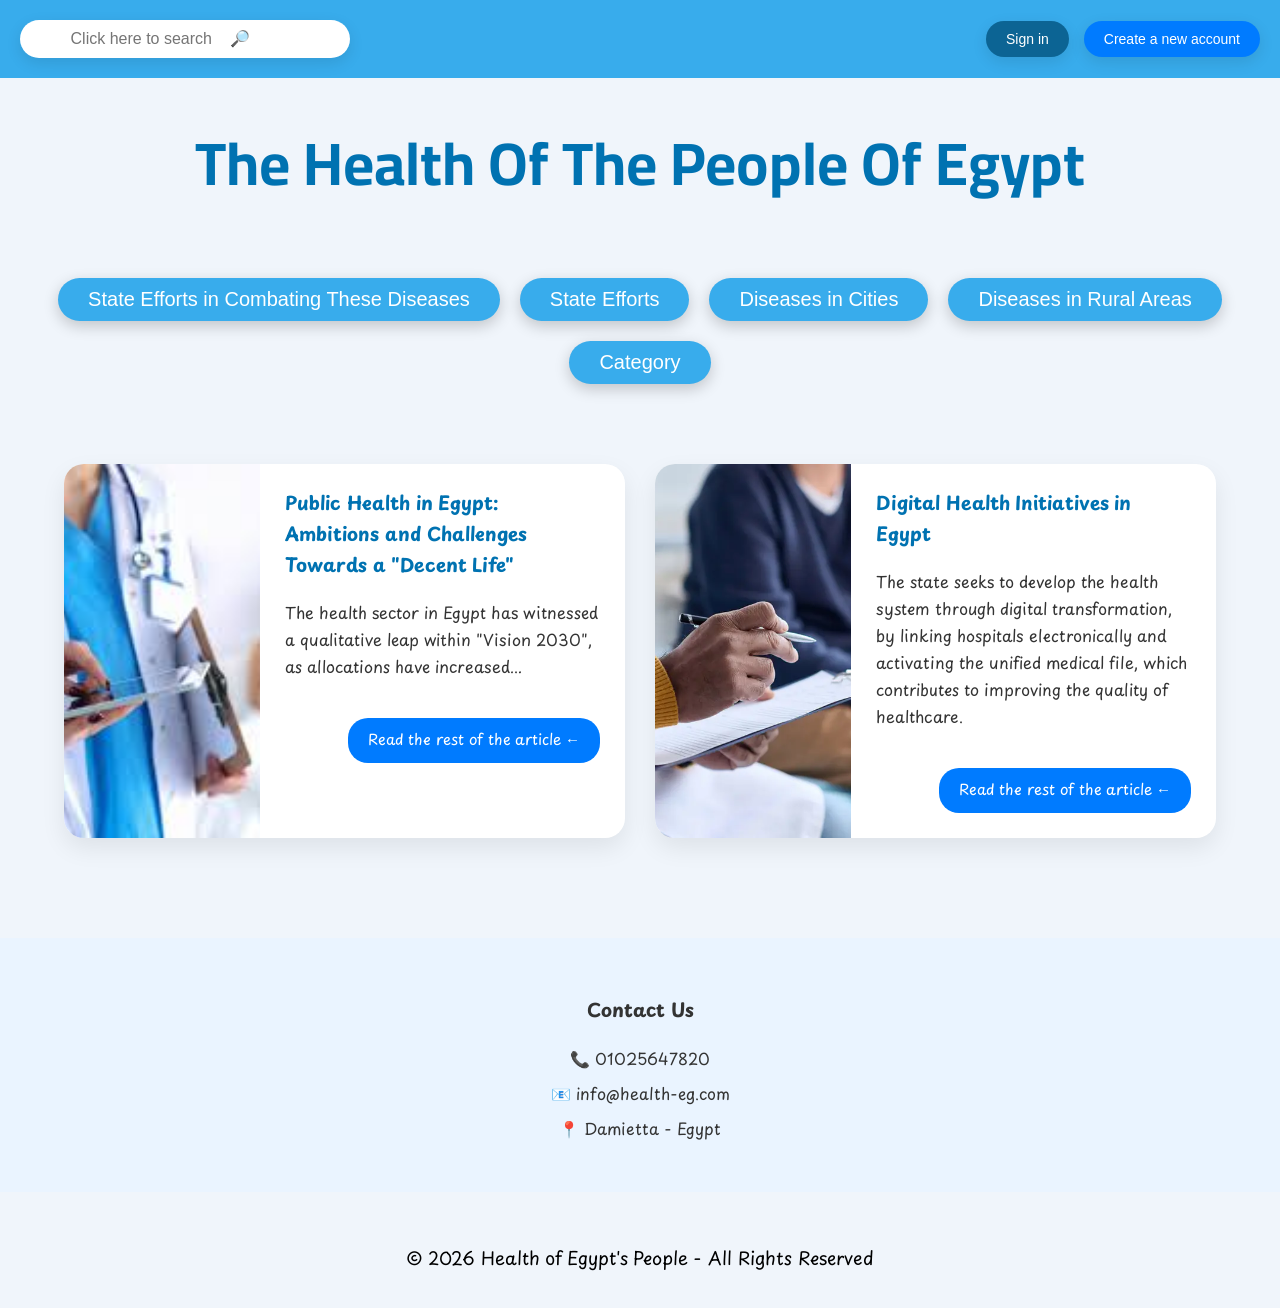
<file: index.html>
<!DOCTYPE html>
<html lang="en" dir="ltr">
<head>
  <meta charset="UTF-8">
  <title>The Health Of The People Of Egypt</title>
  <link href="https://fonts.googleapis.com/css2?family=Cairo:wght@900&display=swap" rel="stylesheet">
  <link href="https://fonts.googleapis.com/css2?family=Playpen+Sans+Arabic:wght@400;700&display=swap" rel="stylesheet">

  <style>
    body {
      background-color: #f0f5fb;
      font-family: 'Playpen Sans Arabic', sans-serif;
      margin: 0;
      padding: 0;
      color: #333;
    }
    .header {
      background-color: #38ACEC;
      padding: 20px;
      display: flex;
      align-items: center;
      justify-content: space-between;
    } 

    .header input {
      color: gray;
      text-align: left;
      padding: 10px 15px;
      width: 300px;
      border-radius: 50px;
      border: none;
      box-shadow: 0 5px 15px rgba(0,0,0,0.1);
      font-size: 16px;
    }
        
    .header input:hover {
      cursor : text;
    }
    .auth-buttons {
      display: flex;
      gap: 15px;
    }
    .login-btn, .signup-btn {
      padding : 10px 20px;
      font-size : 14px;
      border-radius : 50px;
      border: none;
      cursor: pointer;
      box-shadow: 0 5px 15px rgba(0,0,0,0.1);
    }
    .login-btn {
      background-color: #0c6494;
      color : white;
    }
    .signup-btn {
      background-color: #007bff;      
      color : white;
    }
    .login-btn:hover, .signup-btn:hover {
      transform : scale(1.1);
      transition: all 0.3s ease;
    } 
    .tittl {
      color: #0072b1;
      padding : 10px 5px;
      text-align : center;
      height: 150px; 
      display : flex;
      justify-content : center;
      align-items : center; 
      font-family: 'Cairo', sans-serif;
      font-weight: 700;
      font-size : 30px; 
    }    
    .buttons {
      display: flex;
      justify-content: center; 
      gap: 20px; 
      margin-top: 30px;
      flex-wrap: wrap; 
    }

    .site-btn {
      padding : 10px 30px;
      font-size : 20px; 
      box-shadow: 0 5px 15px #0003;  
      border-radius : 70px;
      border: none; 
      background : #38ACEC;
      color : white;   
    } 
    .site-btn:hover {
      cursor: pointer;
      transform : scale(1.1);   
      transition: all 0.3s ease;
    }
    .dropdown-center {
      display: none;   
      position: absolute;
      text-align: center;
      top: 110%;
      left: 50%;
      transform: translateX(-50%);
      background: white;
      min-width: 180px;
      box-shadow: 0 5px 15px #0003;
      border-radius: 10px;
      padding: 10px 0;
      z-index: 10;
      font-size: 14px;
    } 
    .dropdown-center.show {
      display: block;
    }

    .dropdown-center a {
      display: block;
      padding: 10px;
      text-decoration: none;
      color: black;
    }
    .dropdown-center a:hover {
      background: #f1f1f1;
      transform: scale(1.05);
      transition: 0.2s;
    }
    .dropdown {
      position: relative;
    }       
     
    .article-card {
      width: 70%;
      margin: 50px auto;
      display: flex;
      background: white;
      border-radius: 20px;
      overflow: hidden;
      box-shadow: 0 10px 25px rgba(0,0,0,0.08);
      cursor: pointer;
      flex: 1 1 45%;
      margin-top: 80px;
      transition: transform 0.3s ease, box-shadow 0.3s ease;
      animation : fadeUp 1s ease forwards;
      opacity: 0;
    }
    .article-card:hover {
      transform: scale(1.02);
      box-shadow: 0 15px 35px rgba(0,0,0,0.15);
    }
    .article-card img {
      width: 35%;
      object-fit: cover;
    }
    .article-content {
      padding: 25px;
      text-align: left; 
    }
    .article-content h3 {
      margin-top: 0;
      color: #0072b1;
    }
    .readmore {
      display : inline-block;
      margin-top : 20px;
      padding : 10px 20px;
      background-color: #007bff;
      color : white;
      text-decoration : none;
      border-radius : 20px;
      font-size : 15px;
      float: right; 
    }
    .readmore:hover {
      background-color: #0056b3;
    }
    @media (max-width: 768px) {
      .article-card {
        flex: 1 1 100%;
        flex-direction: column; 
      }
      .article-card img {
        width: 100%;
        height: 200px;
      }
    }  
    .container {
      width: 90%;
      margin: auto;
      display: flex;
      flex-wrap: wrap;   
      gap: 30px;
      justify-content: center;
    }
    .contact-section {
      background-color : #eaf4ff;
      padding : 40px;
      text-align : center;
      margin-top : 50px;   
    }  
    .contact-section h3 {
      margin-bottom: 20px;
    }
    .contact-section p {
      margin: 8px 0;
      font-size: 16px;
    }   
    footer {
      color: black;
      text-align: center;
      padding: 15px;
      margin-top: 20px;
      font-size : 18px;  
    }
    @keyframes fadeUp {
      from {
        opacity : 0;
        transform : translateY(100px);
      }
      to {
        opacity : 1;
        transform : translateY(0);
      }  
    } 
    .model, .model2 {
      display: flex;
      position: fixed;
      opacity: 0;
      background-color: rgba(0,0,0,0.4);
      backdrop-filter: blur(6px);
      inset: 0;
      justify-content: center;
      align-items: center;
      transition: 0.4s ease;
      visibility: hidden;
    }
    .model.active, .model2.active {
      opacity: 1;
      visibility: visible;
    }
    .model-box, .model-box2 { 
      background: #ffffff;
      width: 350px;
      padding: 30px;
      border-radius: 20px;
      box-shadow:  0 20px 40px rgba(0,0,0,0.2);
      transform: translateY(40px);
      transition: 0.4s ease;
    }
    .model.active .model-box, .model2.active .model-box2 {
      transform: translateY(0);
    }
    .model-header, .model-header2 {
      display: flex;
      justify-content: space-between;
      align-items: center;
      margin-bottom: 25px;
    }
    .model-header h2, .model-header2 h2 {
      font-family: 'Cairo', sans-serif;
      margin: 0;
    }
    .close-btn {
      font-size: 22px;
      cursor: pointer;
    }
    .input-group, .input-group2 {
      margin-bottom: 18px;
      display: flex;
      flex-direction : column;
    }
    .input-group label, .input-group2 label {
      margin-bottom: 6px;
      font-size: 14px;
      text-align: left; 
    }
    .input-group input, .input-group2 input {
      transition: 0.3s ease;
      padding: 10px;
      border-radius: 10px;
      border: 1px solid #ccc;
    }
    .input-group input:focus, .input-group2 input:focus {
      outline: none;
      border-color: #38ACEC;
      box-shadow: 0 0 5px #38ACEC55;
    }
    .submit-btn {
      width: 100%;
      padding: 10px;
      background: linear-gradient(45deg, #38ACEC, #0072b1);
      color : white;
      border : none;
      border-radius : 20px;
      font-size : 16px; 
      cursor: pointer;
      transition: 0.3s;
    }
    .submit-btn:hover { 
      transform : scale(1.05);
    } 
    .errorMsg {
      color : red;
      text-align : center;
      margin-top : 10px; 
      font-size : 13px;
      height: 18px;
    }
  </style>
</head>
<body>  
  <div class= "header">
    <input type = "text" placeholder ="        Click here to search    🔎 ">
    <div class = "auth-buttons" id = "authButtons">
      <button class = "login-btn" onclick = "openLogin()">Sign in</button>
      <button class = "signup-btn" onclick = "openSignup()">Create a new account</button>
     </div>
     <div id="profileSection" style="display: none;">
     <div class="auth-buttons2">
      <div class="profile-box" onclick="goToProfile()">
      <img src="photo.jpg" alt="user">
      <span>My account</span>
    </div>
    <button class="signup-btn2" onclick="logout()">Sign out</button>
    </div>
    </div>
        
  </div>
  
  <div class = "tittl">
  <h1>The Health Of The People Of Egypt</h1>
  <link href="https://fonts.googleapis.com/css2?family=Cairo:wght@900&display=swap" rel="stylesheet">
  </div>
  <div class="buttons">
    <div class="dropdown">
      <button onclick="toggleMenu('menu1')" class="site-btn">State Efforts in Combating These Diseases</button>
      <div id="menu1" class="dropdown-center">
        <a href="second-page.html">100 Million Healthy Lives Initiative</a>
        <a href="women_health.html">Women's Health Initiative</a>
        <a href="screening_diseases.html">Early Detection Initiative for Anemia, Obesity, and Stunting</a>
        <a href="universal_health_insurance.html">Universal Health Insurance</a>
      </div>
    </div>
    <div class="dropdown">
      <button onclick="toggleMenu('menu1')" class="site-btn">State Efforts</button>
      <div id="menu1" class="dropdown-center">
        <a href="second-page.html">100 Million Healthy Lives</a>
        <a href="women_health.html">Women's Health</a>
        <a href="screening_diseases.html">Early Detection</a>
        <a href="universal_health_insurance.html">Universal Insurance</a>
      </div>
    </div>
    <div class="dropdown">
      <button onclick="toggleMenu('menu2')" class="site-btn">Diseases in Cities</button>
      <div id="menu2" class="dropdown-center">
        <a href="Heart disease.html">Cardiovascular Diseases</a>
        <a href="diabetes.html">Diabetes</a>
        <a href="Respiratory viruses.html">Respiratory Viruses</a>
      </div>
    </div>
    <div class="dropdown">
      <button onclick="toggleMenu('menu3')" class="site-btn">Diseases in Rural Areas</button>
      <div id="menu3" class="dropdown-center">
        <a href="bone.html">Skeletal System Diseases</a>
        <a href="liver-diseases.html">Hepatitis C</a>
      </div>
    </div>
    <div class="dropdown">
      <button onclick="toggleMenu('menu4')" class="site-btn">Category</button>
      <div id="menu4" class="dropdown-center">      
        <a href="children-health.html">Children's Health</a>
        <a href="elderly-health.html">Elderly Health</a>
      </div>
    </div>
  </div>
    <div class = "container" id = "content">
<div class="article-card" onclick="goToArticle('public-health-egypt.html')">
  
  <img src="images.jfif" alt="Health in Egypt">

  <div class="article-content">
    <h3>Public Health in Egypt: Ambitions and Challenges Towards a "Decent Life"</h3>
    <p>
      The health sector in Egypt has witnessed a qualitative leap within "Vision 2030", as allocations have increased...
    </p>
    <span class="readmore">Read the rest of the article ←</span>
  </div>

</div>
  
<div class="article-card" onclick="goToArticle('digital-health.html')">
  
  <img src="ima.webp" alt="Digital Health Initiatives">

  <div class="article-content">
    <h3>Digital Health Initiatives in Egypt</h3>
    <p>
      The state seeks to develop the health system through digital transformation, by linking hospitals electronically and activating the unified medical file, which contributes to improving the quality of healthcare.
    </p>
    <span class="readmore">Read the rest of the article ←</span>
  </div>

</div>
  </div>
  </div>
  <div class = "contact-section">
    <h3>Contact Us</h3>
    <p>📞 01025647820</p>
  <p>📧 info@health-eg.com</p>
  <p>📍 Damietta - Egypt</p>
</div>
  <footer>
    <p> © 2026 Health of Egypt's People - All Rights Reserved </p>
  </footer>
  

<div id = "loginModel" class = "model">
  <div class = "model-box">
    <div class = "model-header">
      <h2>Log In</h2>
      <span onclick="closeLogin()" style="float: left; cursor: pointer; font-size: 20px;">&times;</span>
    </div>
    <form id = "loginForm">
      <div class = "input-group">
        <label>Email</label>
        <input type="text" id="email2" required>
      </div>
      <div class = "input-group">
        <label>Password</label>
        <input type="password" id="password2" required>
      </div>
      <p id ="errorMsg" class = "errorMsg"></p>
      <button type="submit" class = "submit-btn">Log in</button>
    </form>
    </div>

</div>
<div id = "createAccountModel" class = "model2">
  <div class = "model-box2">
    <div class = "model-header2">
      <h2>Create a New Account</h2>
      <span onclick="closeCreateAccount()" style="float: left; cursor: pointer; font-size: 20px;">&times;</span>
    </div>
    <form id = "createAccountForm">
      <div class = "input-group2">
        <label>First Name</label>
        <input type="text" id="firstName" required>
      </div>
      <div class = "input-group2">
        <label>Last Name</label>
        <input type="text" id="lastName" required>
      </div>
      <div class = "input-group2">
        <label>Phone Number</label>
        <input type="text" id="phone" required>
      </div>
        <div class = "input-group2">
        <label>Email</label>
        <input type="text" id="email" required>
      </div>
      <div class = "input-group2">
        <label>Password</label>
        <input type="password" id="password" required>
      </div>
      <p id ="errorMsg2" class = "errorMsg2"></p>
      <button type="submit" class = "submit-btn">Create an account </button>
    </form>
    </div>
</div>

      <script>
        function openLogin() {
  document.getElementById("loginModel").classList.add("active");
}

function closeLogin() {
  document.getElementById("loginModel").classList.remove("active");
}
function toggleMenu(menuId){

  var menu = document.getElementById(menuId);

  if(menu.style.display === "block"){
    menu.style.display = "none";
  }
  else{
    menu.style.display = "block";
  }


}
function escapeRegex(text) {
  return text.replace(/[-\/\\^$*+?.()|[\]{}]/g, '\\$&');
}
const searchInput = document.querySelector('.header input');

searchInput.addEventListener("keyup", function(event) {
  if (event.key === "Enter") {
    let searchValue = searchInput.value.trim();
    let content = document.getElementById("content");

    if (searchValue !== "") {
      let innerHTML = content.innerHTML;
      let regex = new RegExp(searchValue, "gi");
      content.innerHTML = innerHTML.replace(regex, `<span style="background-color: yellow;">${searchValue}</span>`);
    }
  }
});
document.addEventListener("DOMContentLoaded", function() {
  


document.getElementById("loginForm").addEventListener("submit", function(event) {
  event.preventDefault();

  let email = document.getElementById("email2").value;
  let password = document.getElementById("password2").value;
  let errorMsg = document.getElementById("errorMsg");

  let users = JSON.parse(localStorage.getItem("users")) || [];

  let foundUser = users.find(user => user.email === email && user.password === password);

  if(foundUser){
    localStorage.setItem("loggedInUser", JSON.stringify(foundUser));
    showProfile();
    closeLogin();
  } else {
    errorMsg.textContent = "Incorrect credentials ❌";
  }
});

  let loggedInUser = JSON.parse(localStorage.getItem("loggedInUser"));
  if(loggedInUser){
    showProfile();
  }
});
document.getElementById("createAccountForm").addEventListener("submit", function(event){
  event.preventDefault();

  let firstName = document.getElementById("firstName").value;
  let lastName = document.getElementById("lastName").value;
  let phone = document.getElementById("phone").value;
  let email = document.getElementById("email").value;
  let password = document.getElementById("password").value;
  let errorMsg2 = document.getElementById("errorMsg2");

  if(password.length < 6){
    errorMsg2.textContent = "Password must be at least 6 characters long";
    return;
  }

  let users = JSON.parse(localStorage.getItem("users")) || [];

  let emailExists = users.find(user => user.email === email);

  if(emailExists){
    errorMsg2.textContent = "This email is already registered";
    return;
  }

  let newUser = {
    firstName,
    lastName,
    phone,
    email,
    password
  };

  users.push(newUser);
  localStorage.setItem("users", JSON.stringify(users));

 localStorage.setItem("loggedInUser", JSON.stringify(newUser));
 showProfile();

  errorMsg2.style.color = "green";
  errorMsg2.textContent = "Account created successfully ✔";

  closeCreateAccount();
});

function openSignup(){
  document.getElementById("createAccountModel").classList.add("active");
}

function closeCreateAccount(){
  document.getElementById("createAccountModel").classList.remove("active");
}
function showProfile(){
  document.getElementById("authButtons").style.display = "none";
  document.getElementById("profileSection").style.display = "flex";
}
function logout(){
  localStorage.removeItem("loggedInUser");
  location.reload();
}
function goToProfile(){
  window.location.href = "profile.html";
}
function goToArticle(page){
  window.location.href = page;
}
</script>
 </body>
</html>
</file>
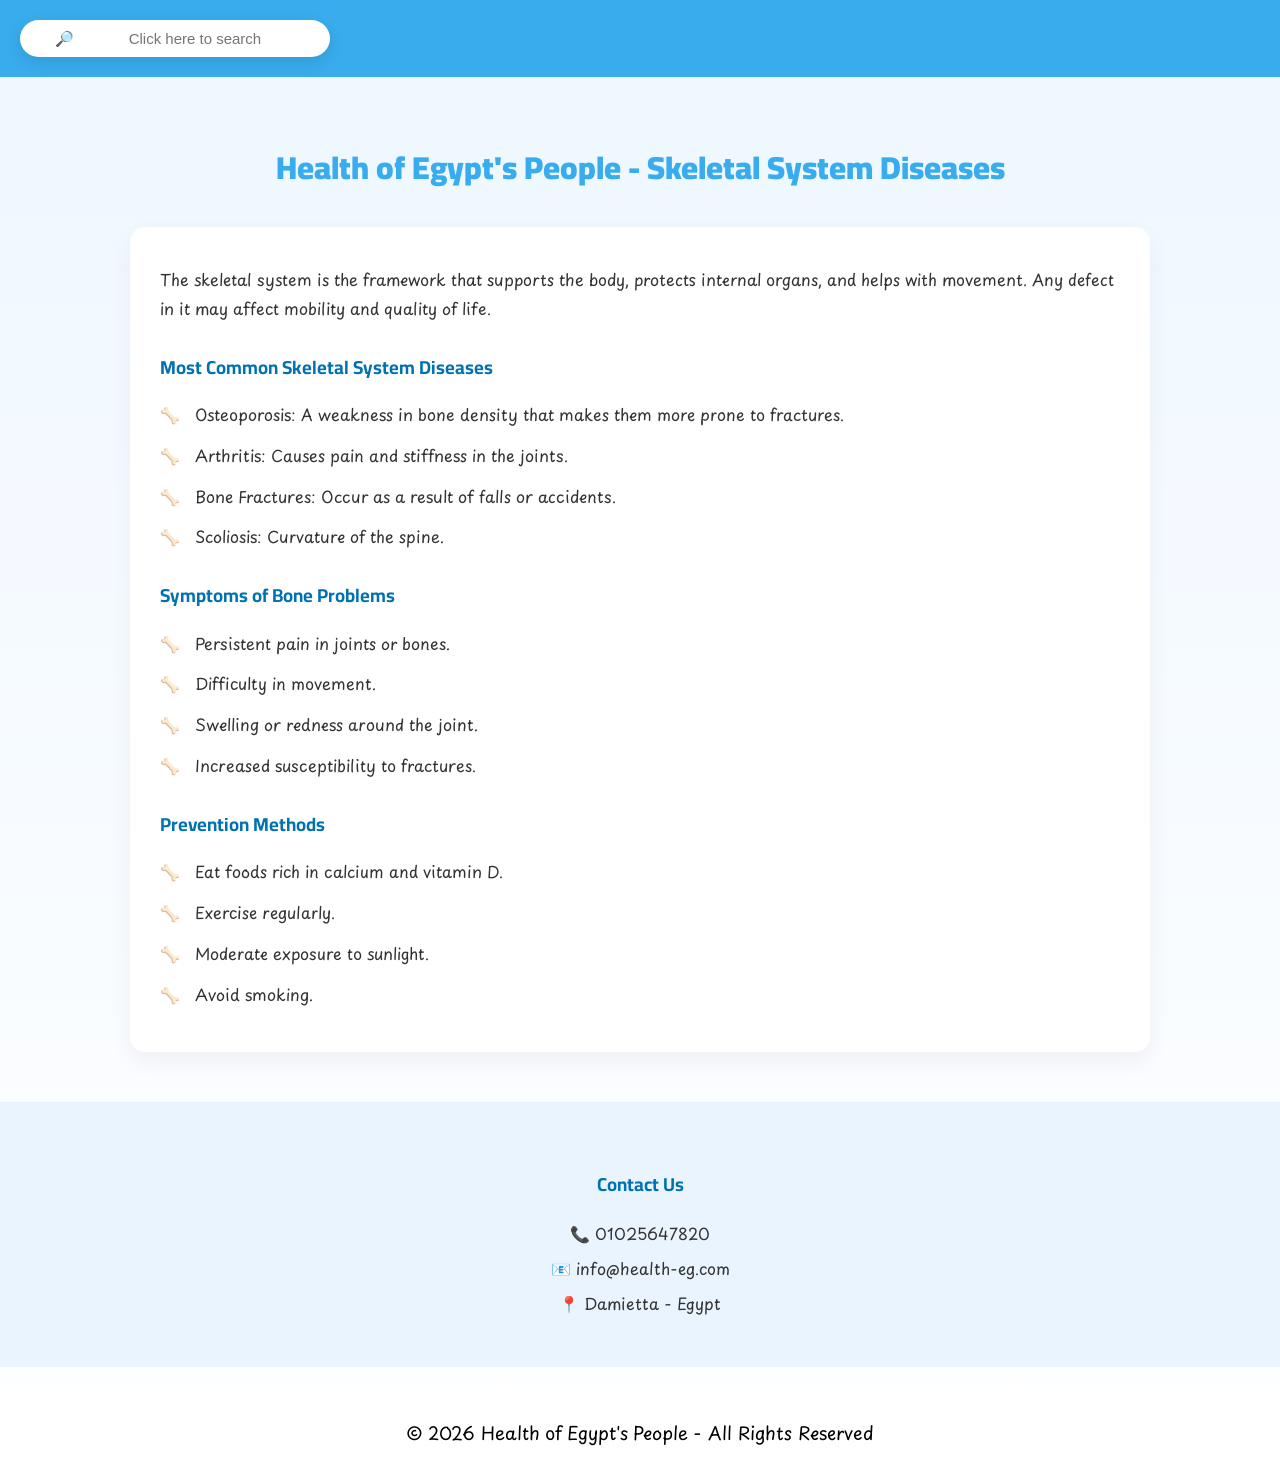
<file: health.html/main.html/bone.html>
<!DOCTYPE html>
<html lang="en" dir="ltr">
<head>
  <meta charset="UTF-8">
  <title>Egyptians' Health - Skeletal System Diseases</title>

  <link href="https://fonts.googleapis.com/css2?family=Cairo:wght@700;900&display=swap" rel="stylesheet">
  <link href="https://fonts.googleapis.com/css2?family=Playpen+Sans+Arabic:wght@400;700&display=swap" rel="stylesheet">

 <link rel="stylesheet" href="bone.css">
</head>

<body>

  <div class="header">
     <input type = "text" placeholder ="  🔎             Click here to search          ">
  </div>

  <div class="title">
    Health of Egypt's People - Skeletal System Diseases
  </div>

  <div class="text" id="content">

    <p>
      The skeletal system is the framework that supports the body, protects internal organs, and helps with movement. Any defect in it may affect mobility and quality of life.
    </p>

    <h3>Most Common Skeletal System Diseases</h3>
    <ul>
      <li>Osteoporosis: A weakness in bone density that makes them more prone to fractures.</li>
      <li>Arthritis: Causes pain and stiffness in the joints.</li>
      <li>Bone Fractures: Occur as a result of falls or accidents.</li>
      <li>Scoliosis: Curvature of the spine.</li>
    </ul>

    <h3>Symptoms of Bone Problems</h3>
    <ul>
      <li>Persistent pain in joints or bones.</li>
      <li>Difficulty in movement.</li>
      <li>Swelling or redness around the joint.</li>
      <li>Increased susceptibility to fractures.</li>
    </ul>

    <h3>Prevention Methods</h3>
    <ul>
      <li>Eat foods rich in calcium and vitamin D.</li>
      <li>Exercise regularly.</li>
      <li>Moderate exposure to sunlight.</li>
      <li>Avoid smoking.</li>
    </ul>

  </div>

  <div class="contact-section">
    <h3>Contact Us</h3>
    <p>📞 01025647820</p>
    <p>📧 info@health-eg.com</p>
    <p>📍 Damietta - Egypt</p>
  </div>

  <footer>
    <p>© 2026 Health of Egypt's People - All Rights Reserved</p>
  </footer>

  <script>
    function escapeRegex(text) {
      return text.replace(/[-\/\\^$*+?.()|[\]{}]/g, '\\$&');
    }

    const searchInput = document.querySelector('.header input');

    searchInput.addEventListener("keyup", function(event) {
      if (event.key === "Enter") {
        let searchValue = searchInput.value.trim();
        let content = document.getElementById("content");

        if (searchValue !== "") {
          let innerHTML = content.innerHTML;
          let regex = new RegExp(searchValue, "gi");
          content.innerHTML = innerHTML.replace(regex, `<span style="background-color: yellow;">${searchValue}</span>`);
        }
      }
    });
  </script>
</body>
</html>
</file>
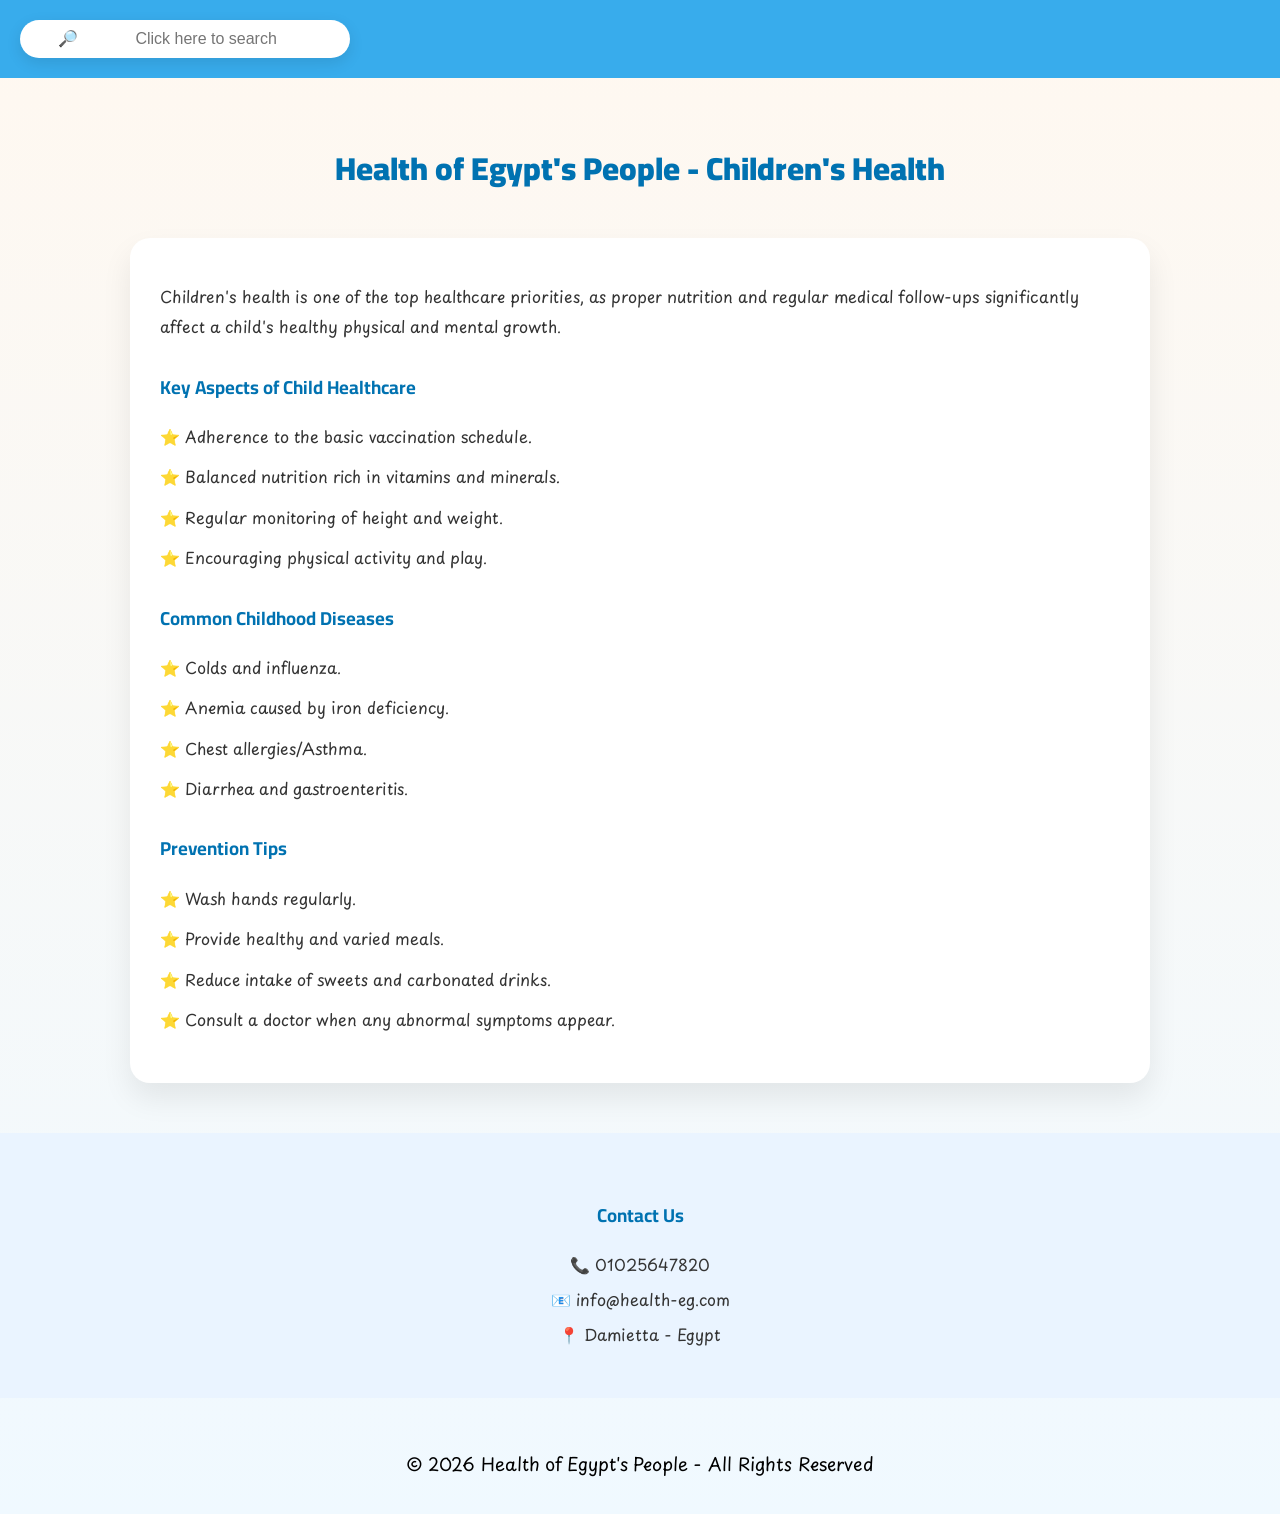
<file: health.html/main.html/children-health.html>
<!DOCTYPE html>
<html lang="en" dir="ltr">
<head>
  <meta charset="UTF-8">
  <title>Egyptians' Health - Children's Health</title>

  <link href="https://fonts.googleapis.com/css2?family=Cairo:wght@700;900&display=swap" rel="stylesheet">
  <link href="https://fonts.googleapis.com/css2?family=Playpen+Sans+Arabic:wght@400;700&display=swap" rel="stylesheet">
 
   <link rel="stylesheet" href="cheldren.css">
</head>

<body>

  <div class="header">
   <input type = "text" placeholder ="  🔎             Click here to search          ">
  </div>

  <div class="title">
    Health of Egypt's People - Children's Health
  </div>

  <div class="text" id="content">
    <div class="card">
      <p>
        Children's health is one of the top healthcare priorities, as proper nutrition and regular medical 
        follow-ups significantly affect a child's healthy physical and mental growth.
      </p>

      <h3>Key Aspects of Child Healthcare</h3>
      <ul>
        <li>Adherence to the basic vaccination schedule.</li>
        <li>Balanced nutrition rich in vitamins and minerals.</li>
        <li>Regular monitoring of height and weight.</li>
        <li>Encouraging physical activity and play.</li>
      </ul>

      <h3>Common Childhood Diseases</h3>
      <ul>
        <li>Colds and influenza.</li>
        <li>Anemia caused by iron deficiency.</li>
        <li>Chest allergies/Asthma.</li>
        <li>Diarrhea and gastroenteritis.</li>
      </ul>

      <h3>Prevention Tips</h3>
      <ul>
        <li>Wash hands regularly.</li>
        <li>Provide healthy and varied meals.</li>
        <li>Reduce intake of sweets and carbonated drinks.</li>
        <li>Consult a doctor when any abnormal symptoms appear.</li>
      </ul>
    </div>
  </div>

  <div class="contact-section">
    <h3>Contact Us</h3>
    <p>📞 01025647820</p>
    <p>📧 info@health-eg.com</p>
    <p>📍 Damietta - Egypt</p>
  </div>

  <footer>
    <p>© 2026 Health of Egypt's People - All Rights Reserved</p>
  </footer>

  <script>
    function escapeRegex(text) {
      return text.replace(/[-\/\\^$*+?.()|[\]{}]/g, '\\$&');
    }

    const searchInput = document.querySelector('.header input');

    searchInput.addEventListener("keyup", function(event) {
      if (event.key === "Enter") {
        let searchValue = searchInput.value.trim();
        let content = document.getElementById("content");

        if (searchValue !== "") {
          let innerHTML = content.innerHTML;
          let regex = new RegExp(searchValue, "gi");
          content.innerHTML = innerHTML.replace(regex, `<span style="background-color: yellow;">${searchValue}</span>`);
        }
      }
    });
  </script>

</body>
</html>
</file>
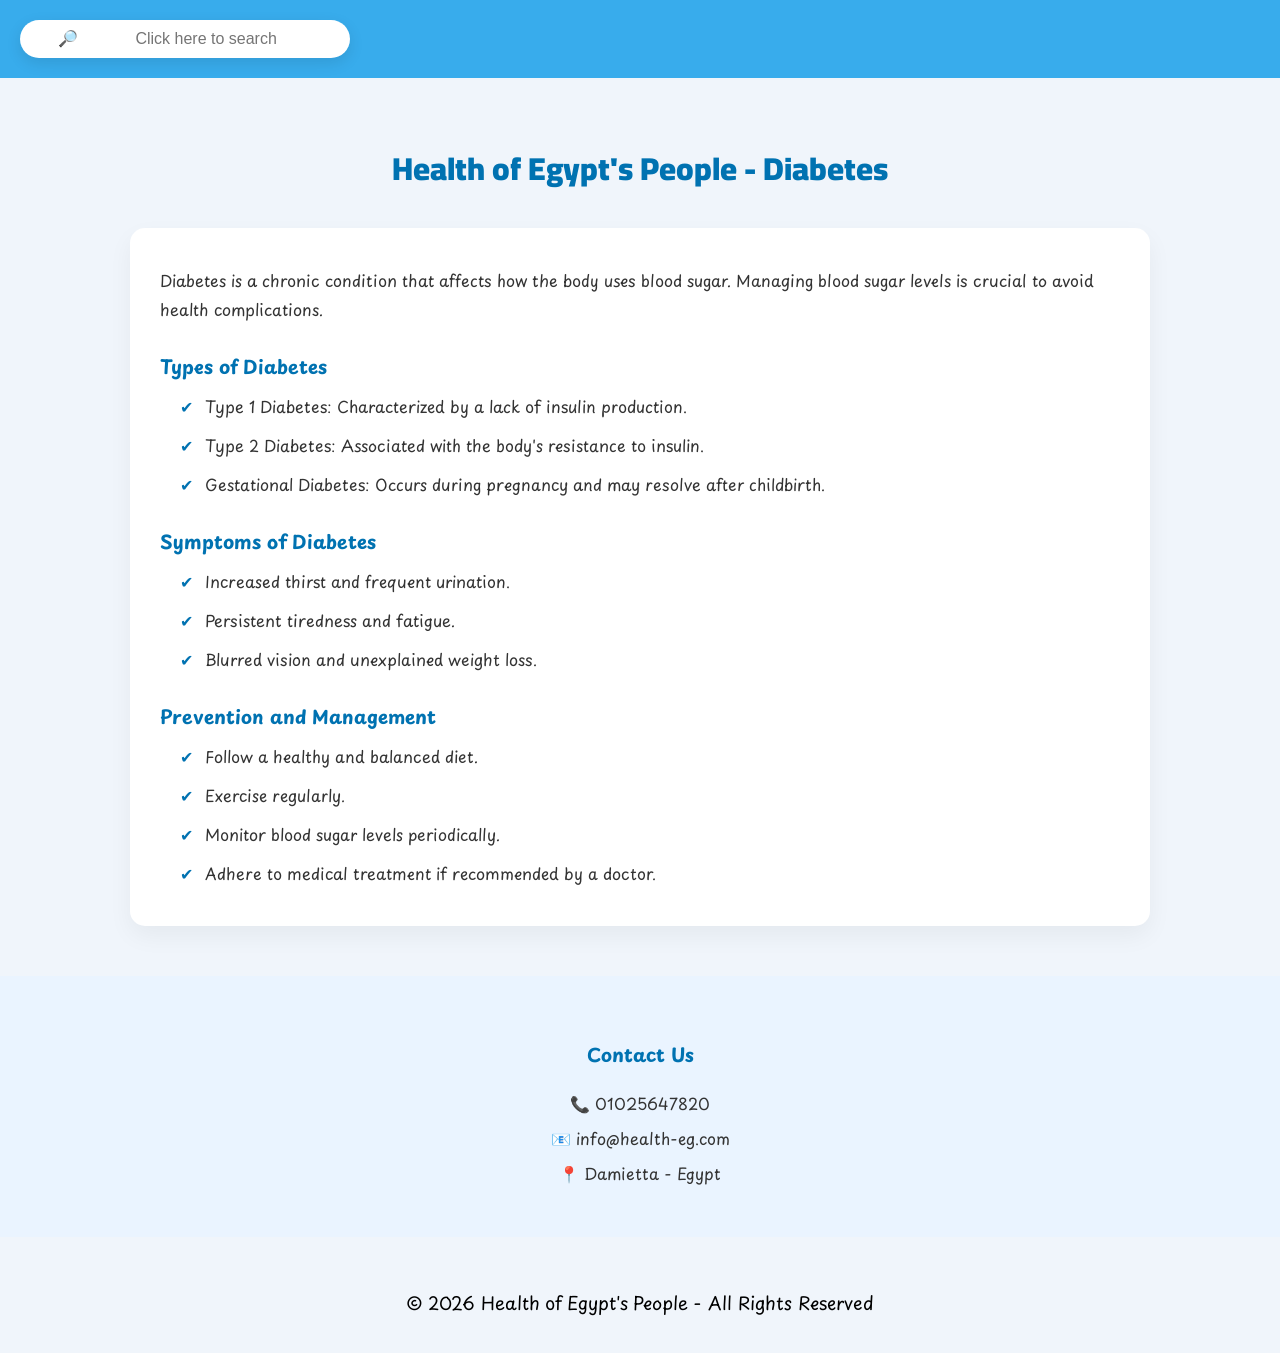
<file: health.html/main.html/diabetes.html>
<!DOCTYPE html>
<html lang="en" dir="ltr">
<head>
  <meta charset="UTF-8">
  <title>Egyptians' Health - Diabetes</title>
  <link href="https://fonts.googleapis.com/css2?family=Cairo:wght@900&display=swap" rel="stylesheet">
  <link href="https://fonts.googleapis.com/css2?family=Playpen+Sans+Arabic:wght@400;700&display=swap" rel="stylesheet">
  <link rel="stylesheet" href="diabetes.css">
</head>
<body>
  <div class="header">
    <input type = "text" placeholder ="  🔎             Click here to search          ">
  </div>

  <div class="tittl">
    Health of Egypt's People - Diabetes
  </div>

  <div class="text" id="content">
    <p>Diabetes is a chronic condition that affects how the body uses blood sugar. Managing blood sugar levels is crucial to avoid health complications.</p>

    <h3>Types of Diabetes</h3>
    <ul>
      <li>Type 1 Diabetes: Characterized by a lack of insulin production.</li>
      <li>Type 2 Diabetes: Associated with the body's resistance to insulin.</li>
      <li>Gestational Diabetes: Occurs during pregnancy and may resolve after childbirth.</li>
    </ul>

    <h3>Symptoms of Diabetes</h3>
    <ul>
      <li>Increased thirst and frequent urination.</li>
      <li>Persistent tiredness and fatigue.</li>
      <li>Blurred vision and unexplained weight loss.</li>
    </ul>

    <h3>Prevention and Management</h3>
    <ul>
      <li>Follow a healthy and balanced diet.</li>
      <li>Exercise regularly.</li>
      <li>Monitor blood sugar levels periodically.</li>
      <li>Adhere to medical treatment if recommended by a doctor.</li>
    </ul>
  </div>

  <div class="contact-section">
    <h3>Contact Us</h3>
    <p>📞 01025647820</p>
    <p>📧 info@health-eg.com</p>
    <p>📍 Damietta - Egypt</p>
  </div>

  <footer>
    <p>© 2026 Health of Egypt's People - All Rights Reserved</p>
  </footer>

  <script>
    function escapeRegex(text) {
      return text.replace(/[-\/\\^$*+?.()|[\]{}]/g, '\\$&');
    }

    const searchInput = document.querySelector('.header input');

    searchInput.addEventListener("keyup", function(event) {
      if (event.key === "Enter") {
        let searchValue = searchInput.value.trim();
        let content = document.getElementById("content");

        if (searchValue !== "") {
          let innerHTML = content.innerHTML;
          let regex = new RegExp(searchValue, "gi");
          content.innerHTML = innerHTML.replace(regex, `<span style="background-color: yellow;">${searchValue}</span>`);
        }
      }
    });
  </script>
</body>
</html>
</file>
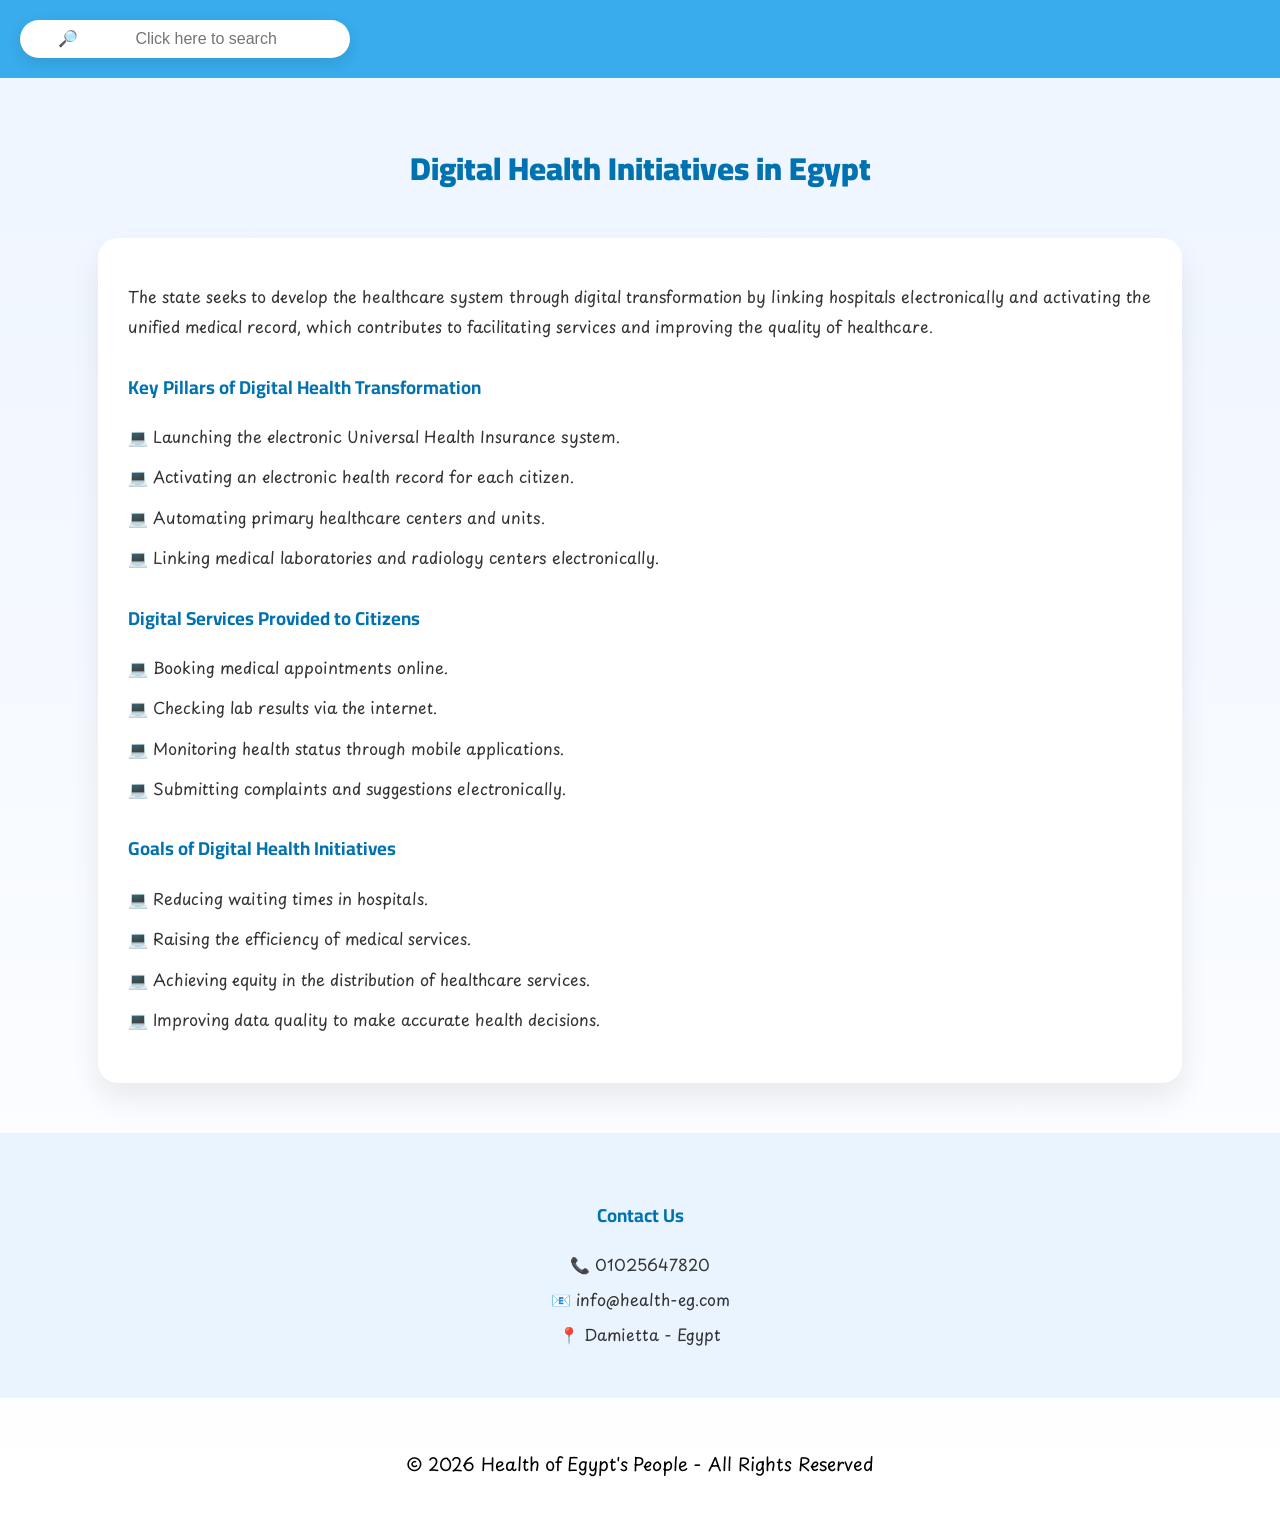
<file: health.html/main.html/digital-health.html>
<!DOCTYPE html>
<html lang="en" dir="ltr">
<head>
  <meta charset="UTF-8">
  <title>Digital Health Initiatives in Egypt</title>

  <link href="https://fonts.googleapis.com/css2?family=Cairo:wght@700;900&display=swap" rel="stylesheet">
  <link href="https://fonts.googleapis.com/css2?family=Playpen+Sans+Arabic:wght@400;700&display=swap" rel="stylesheet">

  <link rel="stylesheet" href="digital.css">
</head>

<body>

  <div class="header">
  <input type = "text" placeholder ="  🔎             Click here to search          ">
  </div>

  <div class="title">
    Digital Health Initiatives in Egypt
  </div>

  <div class="text" id="content">
    <div class="card">

      <p>
        The state seeks to develop the healthcare system through digital transformation by linking hospitals electronically and activating the unified medical record, which contributes to facilitating services and improving the quality of healthcare.
      </p>

      <h3>Key Pillars of Digital Health Transformation</h3>
      <ul>
        <li>Launching the electronic Universal Health Insurance system.</li>
        <li>Activating an electronic health record for each citizen.</li>
        <li>Automating primary healthcare centers and units.</li>
        <li>Linking medical laboratories and radiology centers electronically.</li>
      </ul>

      <h3>Digital Services Provided to Citizens</h3>
      <ul>
        <li>Booking medical appointments online.</li>
        <li>Checking lab results via the internet.</li>
        <li>Monitoring health status through mobile applications.</li>
        <li>Submitting complaints and suggestions electronically.</li>
      </ul>

      <h3>Goals of Digital Health Initiatives</h3>
      <ul>
        <li>Reducing waiting times in hospitals.</li>
        <li>Raising the efficiency of medical services.</li>
        <li>Achieving equity in the distribution of healthcare services.</li>
        <li>Improving data quality to make accurate health decisions.</li>
      </ul>

    </div>
  </div>

  <div class="contact-section">
    <h3>Contact Us</h3>
    <p>📞 01025647820</p>
    <p>📧 info@health-eg.com</p>
    <p>📍 Damietta - Egypt</p>
  </div>

  <footer>
    <p>© 2026 Health of Egypt's People - All Rights Reserved</p>
  </footer>

  <script>
    function escapeRegex(text) {
      return text.replace(/[-\/\\^$*+?.()|[\]{}]/g, '\\$&');
    }

    const searchInput = document.querySelector('.header input');

    searchInput.addEventListener("keyup", function(event) {
      if (event.key === "Enter") {
        let searchValue = searchInput.value.trim();
        let content = document.getElementById("content");

        if (searchValue !== "") {
          let innerHTML = content.innerHTML;
          let regex = new RegExp(searchValue, "gi");
          content.innerHTML = innerHTML.replace(regex, `<span style="background-color: yellow;">${searchValue}</span>`);
        }
      }
    });
  </script>
</body>
</html>
</file>
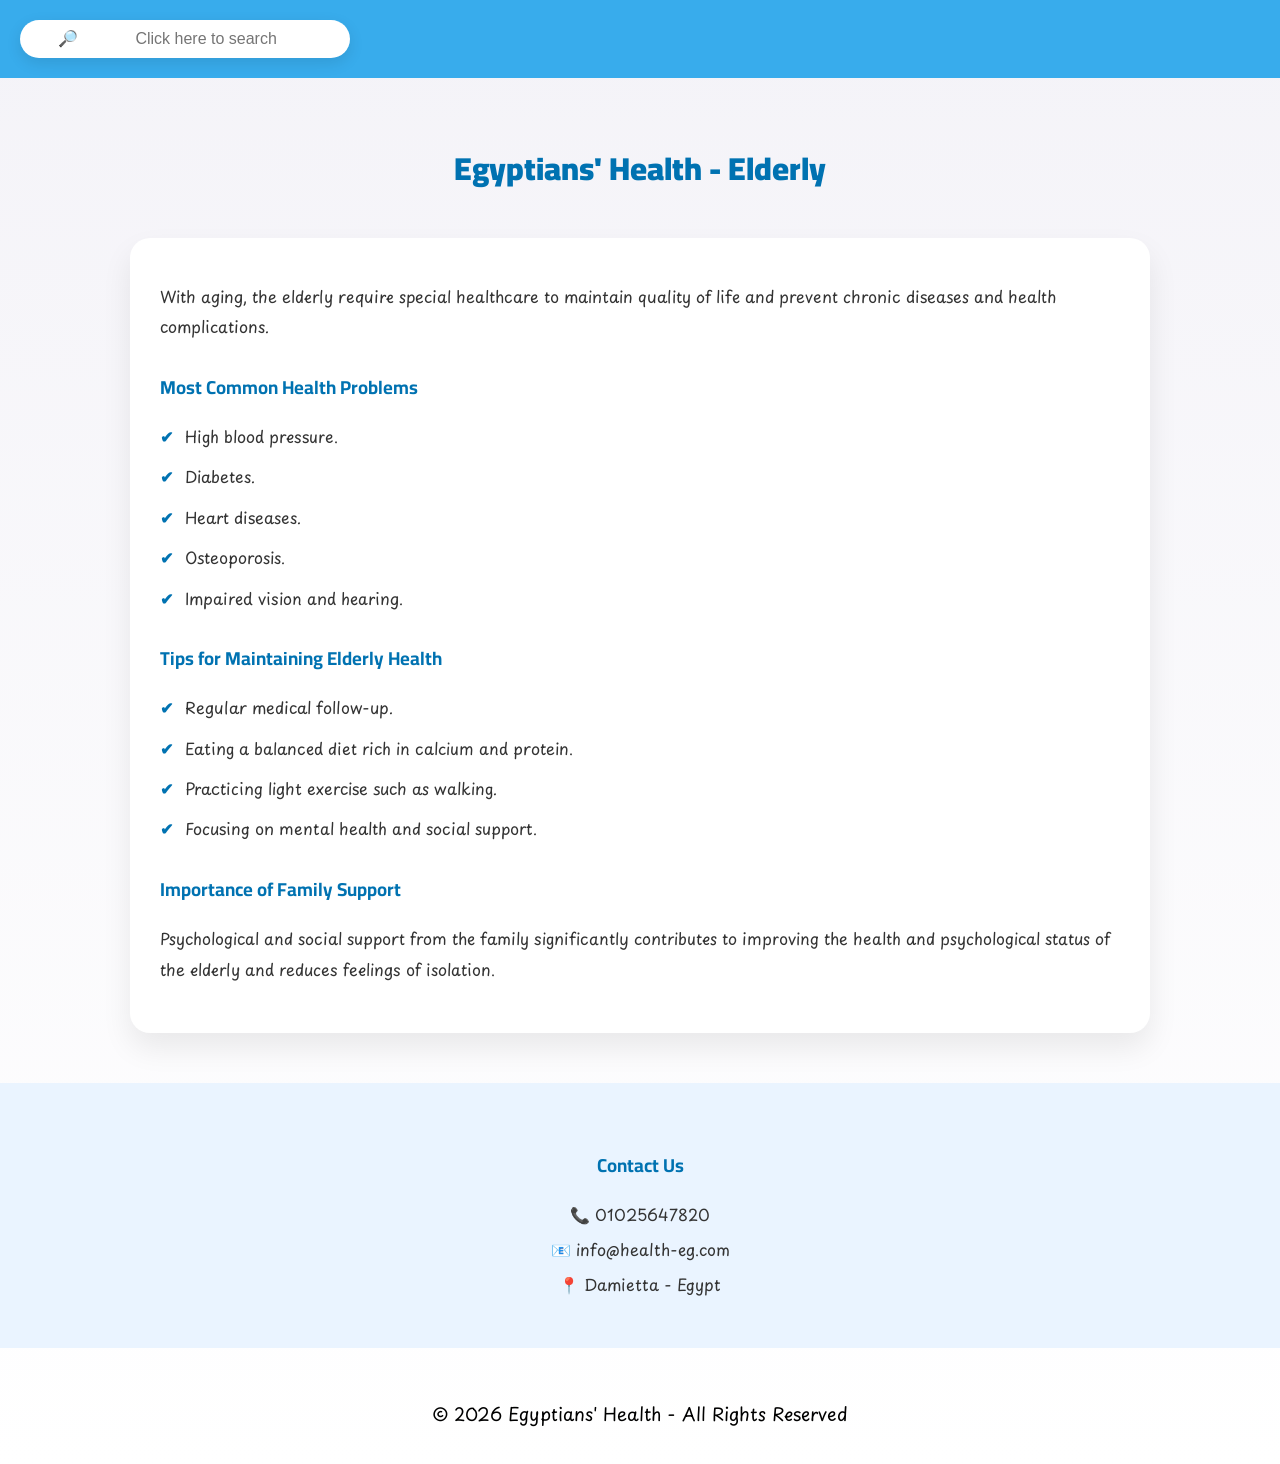
<file: health.html/main.html/elderly-health.html>
<!DOCTYPE html>
<html lang="en" dir="ltr">
<head>
  <meta charset="UTF-8">
  <title>Egyptians' Health - Elderly</title>

  <link href="https://fonts.googleapis.com/css2?family=Cairo:wght@700;900&display=swap" rel="stylesheet">
  <link href="https://fonts.googleapis.com/css2?family=Playpen+Sans+Arabic:wght@400;700&display=swap" rel="stylesheet">

  <link rel="stylesheet" href="elderly.css">
</head>

<body>

  <div class="header">
  <input type = "text" placeholder ="  🔎             Click here to search          ">
  </div>

  <div class="title">
    Egyptians' Health - Elderly
  </div>

  <div class="text" id="content">
    <div class="card">
      <p>
        With aging, the elderly require special healthcare to maintain quality of life and prevent chronic diseases and health complications.
      </p>

      <h3>Most Common Health Problems</h3>
      <ul>
        <li>High blood pressure.</li>
        <li>Diabetes.</li>
        <li>Heart diseases.</li>
        <li>Osteoporosis.</li>
        <li>Impaired vision and hearing.</li>
      </ul>

      <h3>Tips for Maintaining Elderly Health</h3>
      <ul>
        <li>Regular medical follow-up.</li>
        <li>Eating a balanced diet rich in calcium and protein.</li>
        <li>Practicing light exercise such as walking.</li>
        <li>Focusing on mental health and social support.</li>
      </ul>

      <h3>Importance of Family Support</h3>
      <p>
        Psychological and social support from the family significantly contributes to improving the health and psychological status of the elderly and reduces feelings of isolation.
      </p>
    </div>
  </div>

  <div class="contact-section">
    <h3>Contact Us</h3>
    <p>📞 01025647820</p>
    <p>📧 info@health-eg.com</p>
    <p>📍 Damietta - Egypt</p>
  </div>

  <footer>
    <p>© 2026 Egyptians' Health - All Rights Reserved</p>
  </footer>

  <script>
    function escapeRegex(text) {
      return text.replace(/[-\/\\^$*+?.()|[\]{}]/g, '\\$&');
    }

    const searchInput = document.querySelector('.header input');

    searchInput.addEventListener("keyup", function(event) {
      if (event.key === "Enter") {
        let searchValue = searchInput.value.trim();
        let content = document.getElementById("content");

        if (searchValue !== "") {
          let innerHTML = content.innerHTML;
          let regex = new RegExp(searchValue, "gi");
          content.innerHTML = innerHTML.replace(regex, `<span style="background-color: yellow;">${searchValue}</span>`);
        }
      }
    });
  </script>
</body>
</html>
</file>
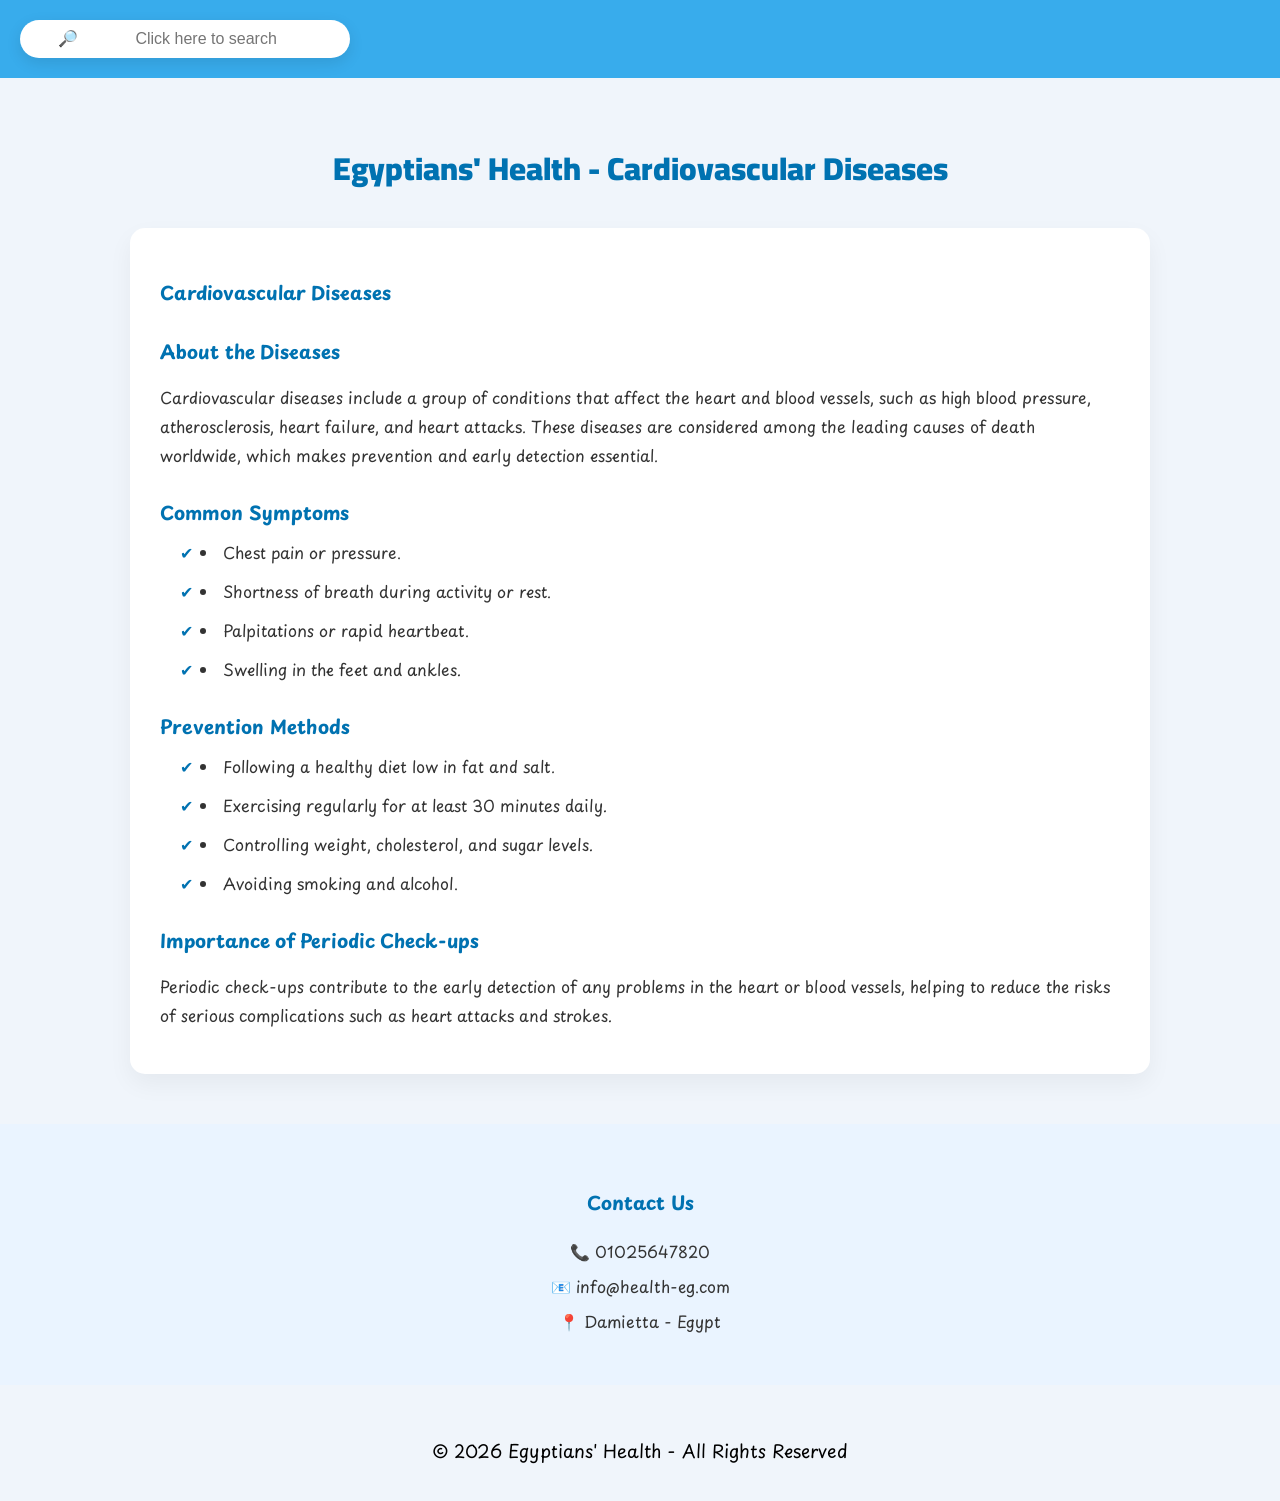
<file: health.html/main.html/Heart disease.html>
<!DOCTYPE html>
<html lang="en" dir="ltr">
<head>
  <meta charset="UTF-8">
  <title>Cardiovascular Diseases</title>
  <link href="https://fonts.googleapis.com/css2?family=Cairo:wght@900&display=swap" rel="stylesheet">
  <link href="https://fonts.googleapis.com/css2?family=Playpen+Sans+Arabic:wght@400;700&display=swap" rel="stylesheet">
  <link rel="stylesheet" href="Heart disease.css">
</head>
<body>
  <div class="header">
   <input type = "text" placeholder ="  🔎             Click here to search          ">
  </div>

  <div class="tittl">
    Egyptians' Health - Cardiovascular Diseases
  </div>

  <div class="text" id="content">
    <h3>Cardiovascular Diseases</h3>
 
    <h3>About the Diseases</h3>
    <p>Cardiovascular diseases include a group of conditions that affect the heart and blood vessels, such as high blood pressure, atherosclerosis, heart failure, and heart attacks. These diseases are considered among the leading causes of death worldwide, which makes prevention and early detection essential.</p>
    
    <h3>Common Symptoms</h3>
    <ul>
      <li>Chest pain or pressure.</li>
      <li>Shortness of breath during activity or rest.</li>
      <li>Palpitations or rapid heartbeat.</li>
      <li>Swelling in the feet and ankles.</li>
    </ul>
      
    <h3>Prevention Methods</h3>
    <ul>
      <li>Following a healthy diet low in fat and salt.</li>
      <li>Exercising regularly for at least 30 minutes daily.</li>
      <li>Controlling weight, cholesterol, and sugar levels.</li>
      <li>Avoiding smoking and alcohol.</li>
    </ul>
   
    <h3>Importance of Periodic Check-ups</h3>
    <p>Periodic check-ups contribute to the early detection of any problems in the heart or blood vessels, helping to reduce the risks of serious complications such as heart attacks and strokes.</p>
  </div>
    
  <div class="contact-section">
    <h3>Contact Us</h3>
    <p>📞 01025647820</p>
    <p>📧 info@health-eg.com</p>
    <p>📍 Damietta - Egypt</p>
  </div>

  <footer>
    <p>© 2026 Egyptians' Health - All Rights Reserved</p>
  </footer>

  <script>
    function escapeRegex(text) {
      return text.replace(/[-\/\\^$*+?.()|[\]{}]/g, '\\$&');
    }

    const searchInput = document.querySelector('.header input');

    searchInput.addEventListener("keyup", function(event) {
      if (event.key === "Enter") {
        let searchValue = searchInput.value.trim();
        let content = document.getElementById("content");

        if (searchValue !== "") {
          let innerHTML = content.innerHTML;
          let regex = new RegExp(searchValue, "gi");
          content.innerHTML = innerHTML.replace(regex, `<span style="background-color: yellow;">${searchValue}</span>`);
        }
      }
    });
  </script>
</body>
</html>
</file>
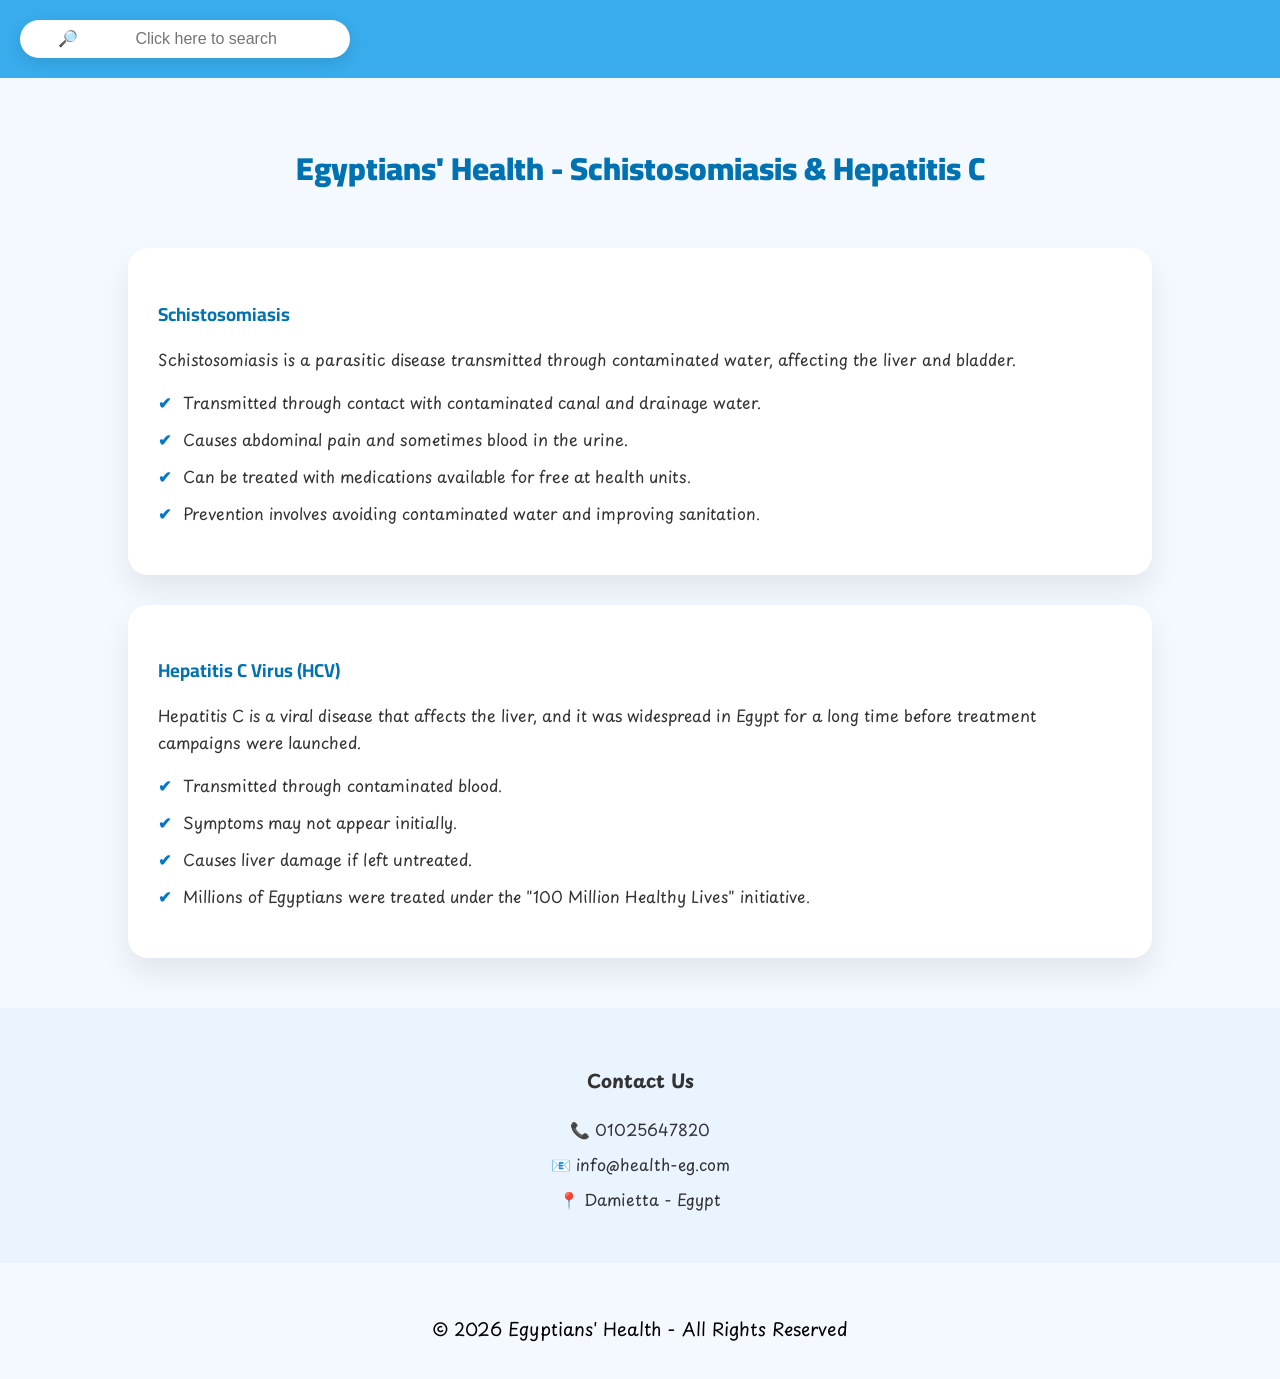
<file: health.html/main.html/liver-diseases.html>
<!DOCTYPE html>
<html lang="en" dir="ltr">
<head>
  <meta charset="UTF-8">
  <title>Egyptians' Health - Schistosomiasis & Hepatitis C</title>

  <link href="https://fonts.googleapis.com/css2?family=Cairo:wght@700;900&display=swap" rel="stylesheet">
  <link href="https://fonts.googleapis.com/css2?family=Playpen+Sans+Arabic:wght@400;700&display=swap" rel="stylesheet">
  <link rel="stylesheet" href="liver-diseases.css">
  
</head>

<body>

  <div class="header">
   <input type = "text" placeholder ="  🔎             Click here to search          ">
  </div>
  
  <div class="tittl">
    Egyptians' Health - Schistosomiasis & Hepatitis C
  </div>
  
  <div class="text" id="content">
    <div class="container">

      <div class="card">
        <h3>Schistosomiasis</h3>
        <p>
          Schistosomiasis is a parasitic disease transmitted through contaminated water, affecting the liver and bladder.
        </p>
        <ul>
          <li>Transmitted through contact with contaminated canal and drainage water.</li>
          <li>Causes abdominal pain and sometimes blood in the urine.</li>
          <li>Can be treated with medications available for free at health units.</li>
          <li>Prevention involves avoiding contaminated water and improving sanitation.</li>
        </ul>
      </div>

      <div class="card">
        <h3>Hepatitis C Virus (HCV)</h3>
        <p>
          Hepatitis C is a viral disease that affects the liver, and it was widespread in Egypt for a long time before treatment campaigns were launched.
        </p>
        <ul>
          <li>Transmitted through contaminated blood.</li>
          <li>Symptoms may not appear initially.</li>
          <li>Causes liver damage if left untreated.</li>
          <li>Millions of Egyptians were treated under the "100 Million Healthy Lives" initiative.</li>
        </ul>
      </div>

    </div>
  </div>

  <div class="contact-section">
    <h3>Contact Us</h3>
    <p>📞 01025647820</p>
    <p>📧 info@health-eg.com</p>
    <p>📍 Damietta - Egypt</p>
  </div>
  
  <footer>
    <p>© 2026 Egyptians' Health - All Rights Reserved</p>
  </footer>
  
  <script>
    function escapeRegex(text) {
      return text.replace(/[-\/\\^$*+?.()|[\]{}]/g, '\\$&');
    }

    const searchInput = document.querySelector('.header input');

    searchInput.addEventListener("keyup", function(event) {
      if (event.key === "Enter") {
        let searchValue = searchInput.value.trim();
        let content = document.getElementById("content");

        if (searchValue !== "") {
          let innerHTML = content.innerHTML;
          let regex = new RegExp(searchValue, "gi");
          content.innerHTML = innerHTML.replace(regex, `<span style="background-color: yellow;">${searchValue}</span>`);
        }
      }
    });
  </script>
</body>
</html>
</file>
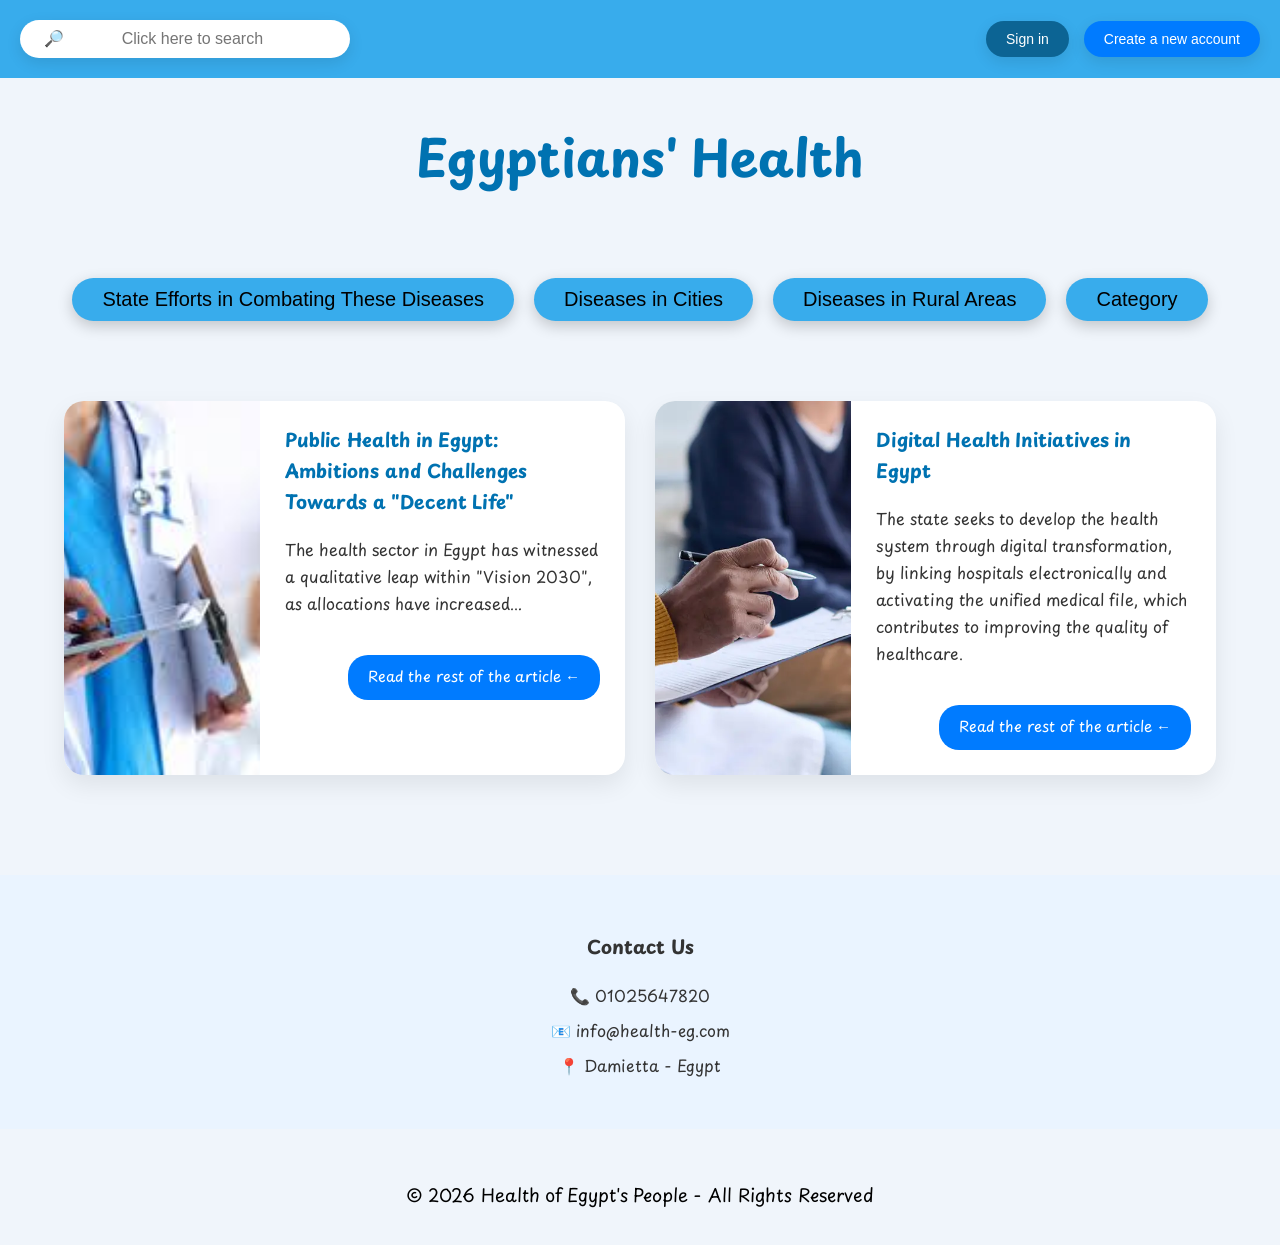
<file: health.html/main.html/main1.html>
<!DOCTYPE html>
<html lang="en" dir="ltr">
<head>
  <meta charset="UTF-8">
  <title>Egyptians' Health</title>

  <link rel="preconnect" href="https://fonts.googleapis.com">
<link rel="preconnect" href="https://fonts.gstatic.com" crossorigin>
<link href="https://fonts.googleapis.com/css2?family=Playpen+Sans+Arabic:wght@100..800&family=Roboto+Slab:wght@100..900&display=swap" rel="stylesheet">

  <link rel="stylesheet" href="style.css">
</head>
<body>  
  <div class= "header">
    <input type = "text" placeholder ="  🔎             Click here to search          ">
    <div class = "auth-buttons" id = "authButtons">
      <button class = "login-btn" onclick = "openLogin()">Sign in</button>
      <button class = "signup-btn" onclick = "openSignup()">Create a new account</button>
     </div>
     <div id="profileSection" style="display: none;">
     <div class="auth-buttons2">
      <div class="profile-box" onclick="goToProfile()">
      <img src="photo.jpg" alt="user">
      <span>My account</span>
    </div>
    <button class="signup-btn2" onclick="logout()">Sign out</button>
    </div>
    </div>
        
  </div>
  
  <div class = "tittl">
  <h1>Egyptians' Health</h1>
  </div>
  <div class="buttons">
    <div class="dropdown">
      <button onclick="toggleMenu('menu1')" class="site-btn">State Efforts in Combating These Diseases</button>
      <div id="menu1" class="dropdown-center">
        <a href="second-page.html">100 Million Healthy Lives Initiative</a>
        <a href="women_health.html">Women's Health Initiative</a>
        <a href="screening_diseases.html">Early Detection Initiative for Anemia, Obesity, and Stunting</a>
        <a href="universal_health_insurance.html">Universal Health Insurance</a>
      </div>
    </div>
    <div class="dropdown">
      <button onclick="toggleMenu('menu2')" class="site-btn">Diseases in Cities</button>
      <div id="menu2" class="dropdown-center">
        <a href="Heart disease.html">Cardiovascular Diseases</a>
        <a href="diabetes.html">Diabetes</a>
        <a href="Respiratory viruses.html">Respiratory Viruses</a>
      </div>
    </div>
    <div class="dropdown">
      <button onclick="toggleMenu('menu3')" class="site-btn">Diseases in Rural Areas</button>
      <div id="menu3" class="dropdown-center">
        <a href="bone.html">Skeletal System Diseases</a>
        <a href="liver-diseases.html">Hepatitis C</a>
      </div>
    </div>
    <div class="dropdown">
      <button onclick="toggleMenu('menu4')" class="site-btn">Category</button>
      <div id="menu4" class="dropdown-center">      
        <a href="children-health.html">Children's Health</a>
        <a href="elderly-health.html">Elderly Health</a>
      </div>
    </div>
  </div>
    <div class = "container" id = "content">
<div class="article-card" onclick="goToArticle('public-health-egypt.html')">
  
  <img src="images.jfif" alt="Health in Egypt">

  <div class="article-content">
    <h3>Public Health in Egypt: Ambitions and Challenges Towards a "Decent Life"</h3>
    <p>
      The health sector in Egypt has witnessed a qualitative leap within "Vision 2030", as allocations have increased...
    </p>
    <span class="readmore">Read the rest of the article ←</span>
  </div>

</div>
  
<div class="article-card" onclick="goToArticle('digital-health.html')">
  
  <img src="ima.webp" alt="Digital Health Initiatives">

  <div class="article-content">
    <h3>Digital Health Initiatives in Egypt</h3>
    <p>
      The state seeks to develop the health system through digital transformation, by linking hospitals electronically and activating the unified medical file, which contributes to improving the quality of healthcare.
    </p>
    <span class="readmore">Read the rest of the article ←</span>
  </div>

</div>
  </div>
  </div>
  <div class = "contact-section">
    <h3>Contact Us</h3>
    <p>📞 01025647820</p>
  <p>📧 info@health-eg.com</p>
  <p>📍 Damietta - Egypt</p>
</div>
  <footer>
    <p> © 2026 Health of Egypt's People - All Rights Reserved </p>
  </footer>
  

<div id = "loginModel" class = "model">
  <div class = "model-box">
    <div class = "model-header">
      <h2>Log In</h2>
      <span onclick="closeLogin()" style="float: left; cursor: pointer; font-size: 20px;">&times;</span>
    </div>
    <form id = "loginForm">
      <div class = "input-group">
        <label>Email</label>
        <input type="text" id="email2" required>
      </div>
      <div class = "input-group">
        <label>Password</label>
        <input type="password" id="password2" required>
      </div>
      <p id ="errorMsg" class = "errorMsg"></p>
      <button type="submit" class = "submit-btn">Log in</button>
    </form>
    </div>

</div>
<div id = "createAccountModel" class = "model2">
  <div class = "model-box2">
    <div class = "model-header2">
      <h2>Create a New Account</h2>
      <span onclick="closeCreateAccount()" style="float: left; cursor: pointer; font-size: 20px;">&times;</span>
    </div>
    <form id = "createAccountForm">
      <div class = "input-group2">
        <label>First Name</label>
        <input type="text" id="firstName" required>
      </div>
      <div class = "input-group2">
        <label>Last Name</label>
        <input type="text" id="lastName" required>
      </div>
      <div class = "input-group2">
        <label>Phone Number</label>
        <input type="text" id="phone" required>
      </div>
        <div class = "input-group2">
        <label>Email</label>
        <input type="text" id="email" required>
      </div>
      <div class = "input-group2">
        <label>Password</label>
        <input type="password" id="password" required>
      </div>
      <p id ="errorMsg2" class = "errorMsg2"></p>
      <button type="submit" class = "submit-btn">Create an account </button>
    </form>
    </div>
</div>
<script src="script.js"></script>
 </body>
</html>
</file>
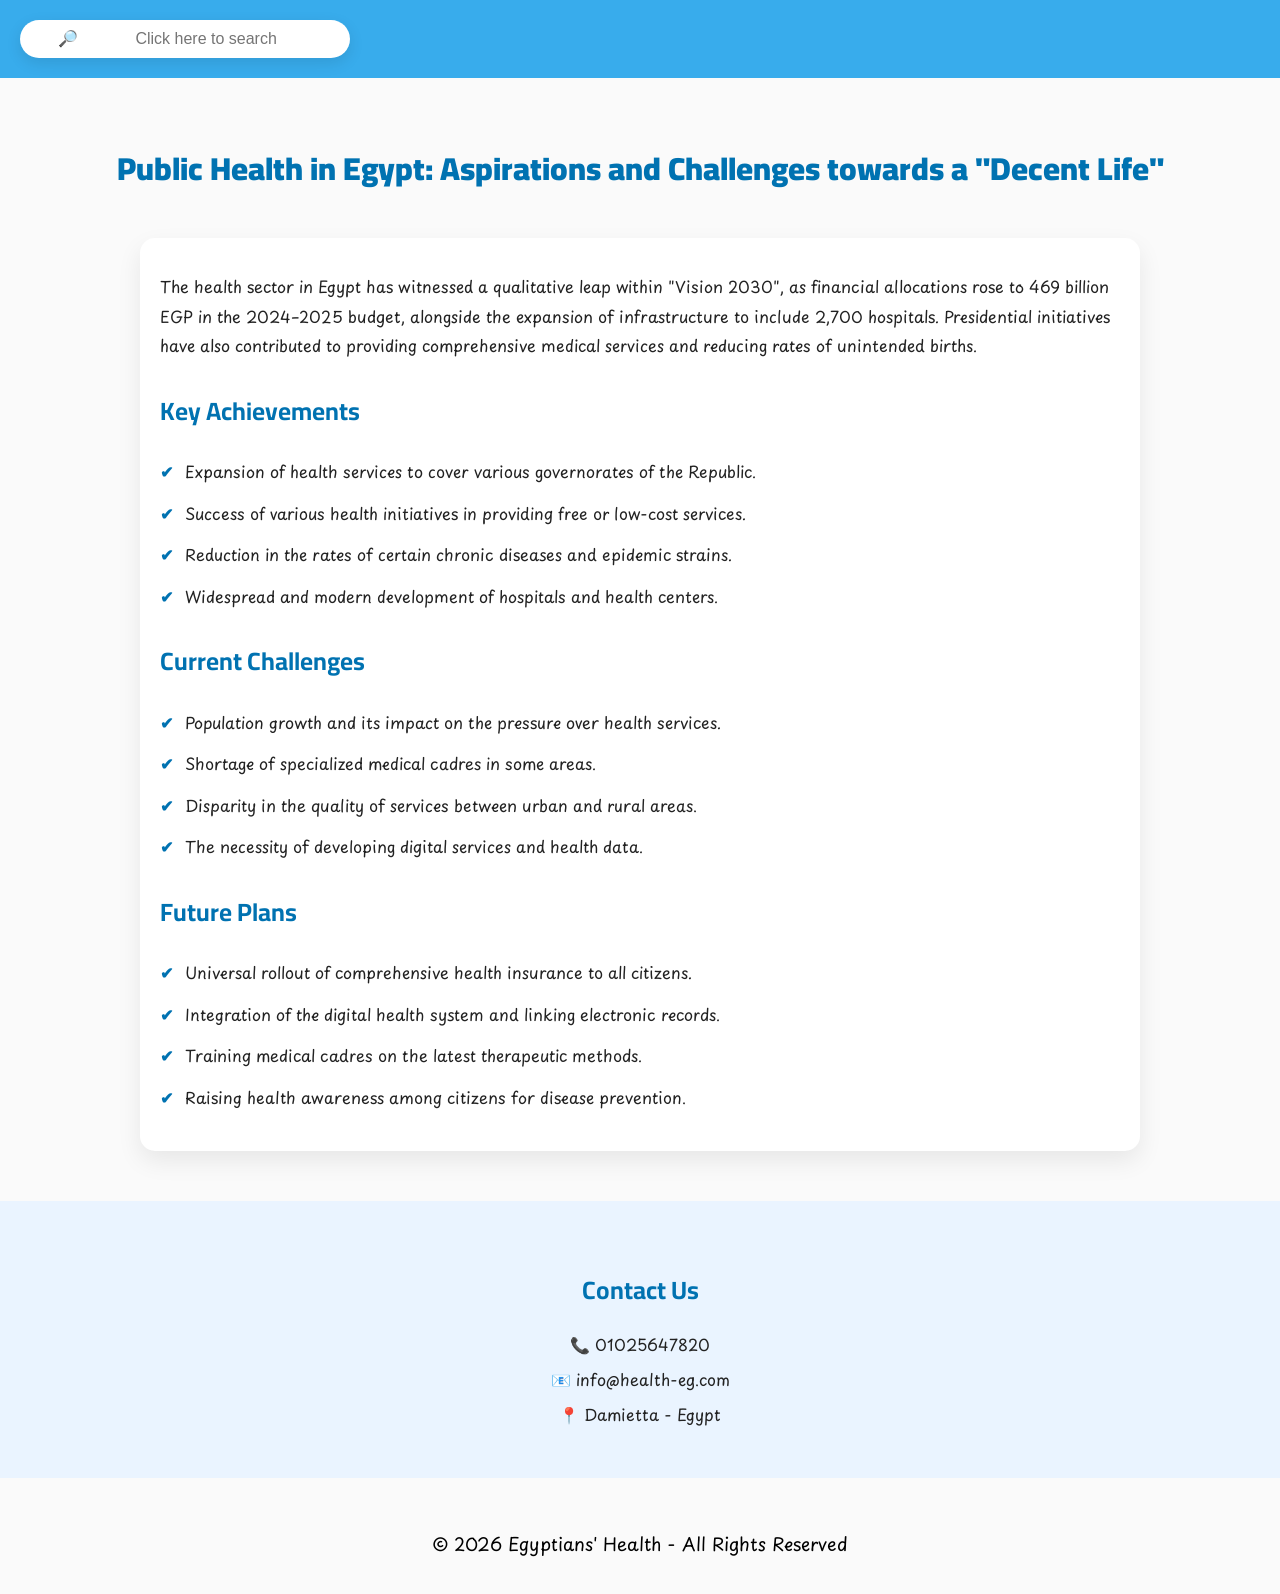
<file: health.html/main.html/public-health-egypt.html>
<!DOCTYPE html>
<html lang="en" dir="ltr">
<head>
  <meta charset="UTF-8">
  <title>Public Health in Egypt</title>

  <link href="https://fonts.googleapis.com/css2?family=Cairo:wght@700;900&display=swap" rel="stylesheet">
  <link href="https://fonts.googleapis.com/css2?family=Playpen+Sans+Arabic:wght@400;700&display=swap" rel="stylesheet">
  <link rel="stylesheet" href="puplic-health.css">
</head>
<body>

  <div class="header">
    <input type = "text" placeholder ="  🔎             Click here to search          ">
  </div>

  <div class="title">
    Public Health in Egypt: Aspirations and Challenges towards a "Decent Life"
  </div>

  <div class="text" id="content">
    <div class="container">

      <p>
        The health sector in Egypt has witnessed a qualitative leap within "Vision 2030", as financial allocations rose to 469 billion EGP in the 2024–2025 budget, alongside the expansion of infrastructure to include 2,700 hospitals. Presidential initiatives have also contributed to providing comprehensive medical services and reducing rates of unintended births.
      </p>

      <h3>Key Achievements</h3>
      <ul>
        <li>Expansion of health services to cover various governorates of the Republic.</li>
        <li>Success of various health initiatives in providing free or low-cost services.</li>
        <li>Reduction in the rates of certain chronic diseases and epidemic strains.</li>
        <li>Widespread and modern development of hospitals and health centers.</li>
      </ul>

      <h3>Current Challenges</h3>
      <ul>
        <li>Population growth and its impact on the pressure over health services.</li>
        <li>Shortage of specialized medical cadres in some areas.</li>
        <li>Disparity in the quality of services between urban and rural areas.</li>
        <li>The necessity of developing digital services and health data.</li>
      </ul>

      <h3>Future Plans</h3>
      <ul>
        <li>Universal rollout of comprehensive health insurance to all citizens.</li>
        <li>Integration of the digital health system and linking electronic records.</li>
        <li>Training medical cadres on the latest therapeutic methods.</li>
        <li>Raising health awareness among citizens for disease prevention.</li>
      </ul>

    </div>
  </div>

  <div class="contact-section">
    <h3>Contact Us</h3>
    <p>📞 01025647820</p>
    <p>📧 info@health-eg.com</p>
    <p>📍 Damietta - Egypt</p>
  </div>
  
  <footer>
    <p>© 2026 Egyptians' Health - All Rights Reserved</p>
  </footer>

  <script>
    function escapeRegex(text) {
      return text.replace(/[-\/\\^$*+?.()|[\]{}]/g, '\\$&');
    }

    const searchInput = document.querySelector('.header input');

    searchInput.addEventListener("keyup", function(event) {
      if (event.key === "Enter") {
        let searchValue = searchInput.value.trim();
        let content = document.getElementById("content");

        if (searchValue !== "") {
          let innerHTML = content.innerHTML;
          let regex = new RegExp(searchValue, "gi");
          content.innerHTML = innerHTML.replace(regex, `<span style="background-color: yellow;">${searchValue}</span>`);
        }
      }
    });
  </script>
</body>
</html>
</file>
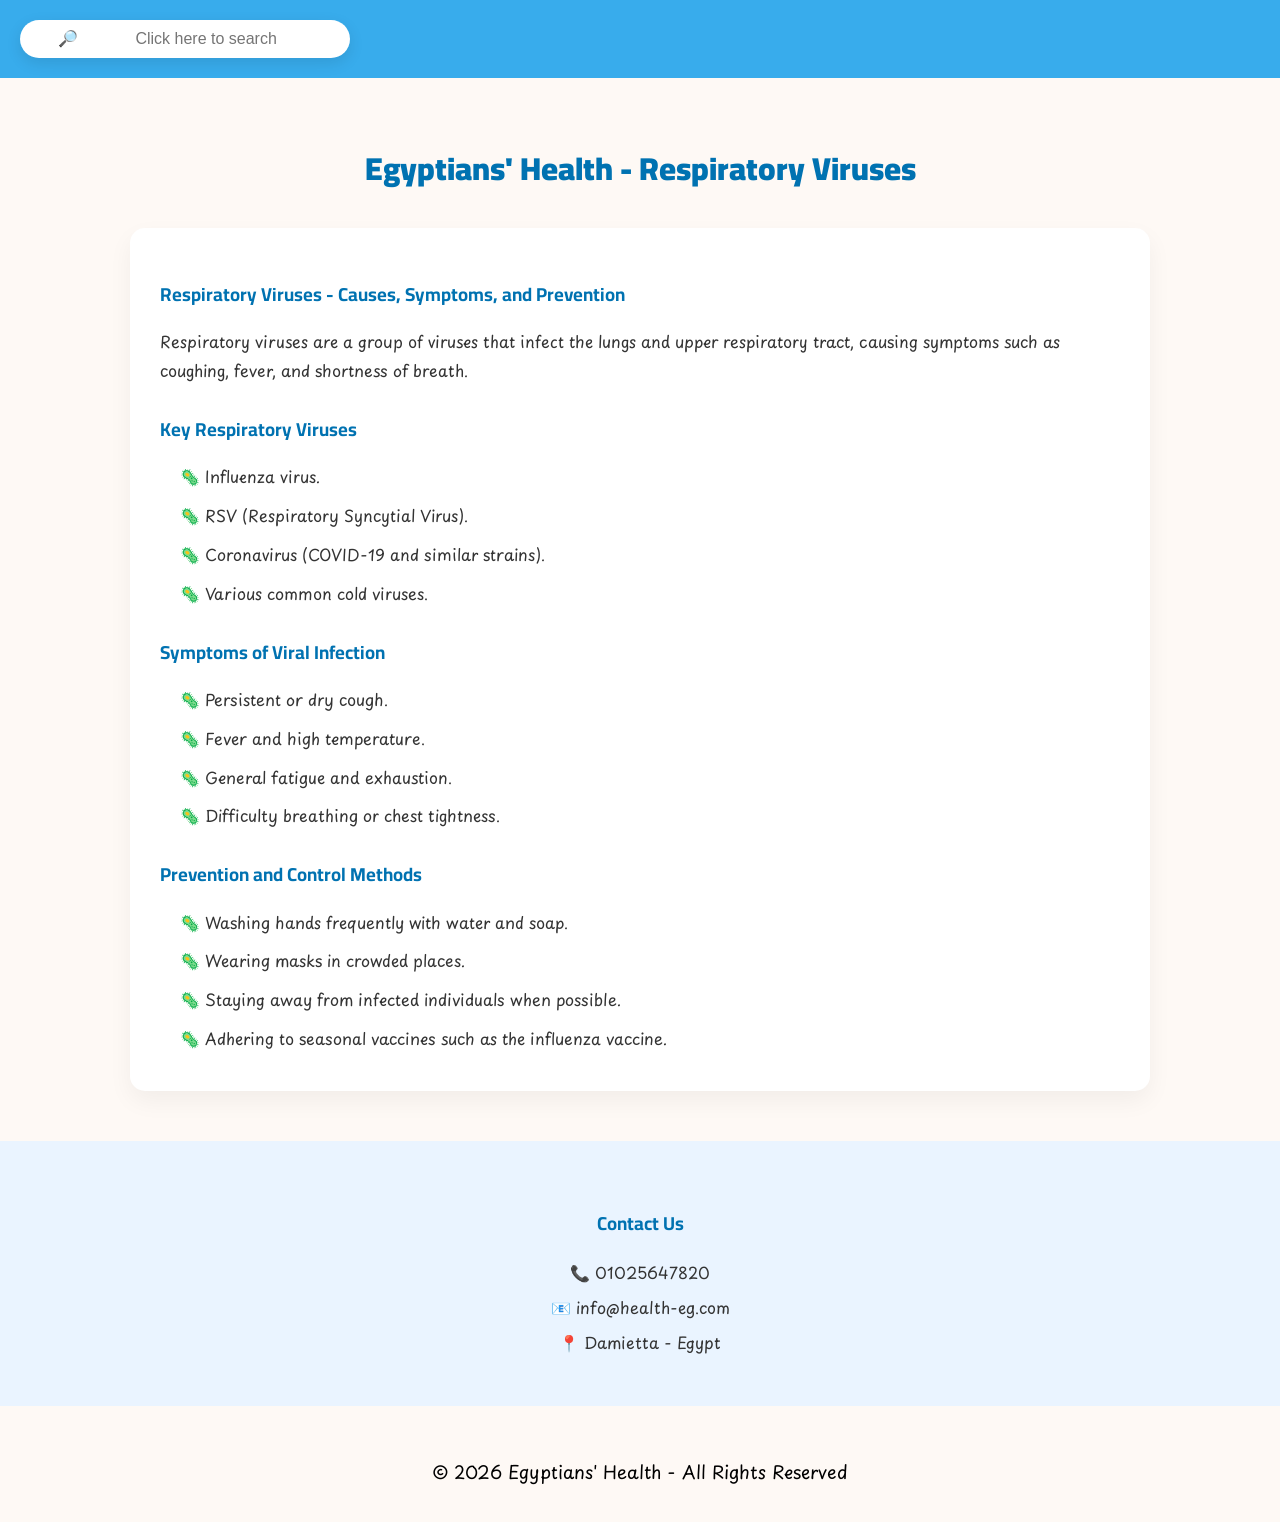
<file: health.html/main.html/Respiratory viruses.html>
<!DOCTYPE html>
<html lang="en" dir="ltr">
<head>
  <meta charset="UTF-8">
  <title>Egyptians' Health - Respiratory Viruses</title>
  <link href="https://fonts.googleapis.com/css2?family=Cairo:wght@700;900&display=swap" rel="stylesheet">
  <link href="https://fonts.googleapis.com/css2?family=Playpen+Sans+Arabic:wght@400;700&display=swap" rel="stylesheet">
  <link rel="stylesheet" href="Respiratory viruses.css">
</head>
<body>
  <div class="header">
  <input type = "text" placeholder ="  🔎             Click here to search          ">
  </div>

  <div class="tittl">
    Egyptians' Health - Respiratory Viruses
  </div>

  <div class="text" id="content">
    <h3>Respiratory Viruses - Causes, Symptoms, and Prevention</h3>

    <p>Respiratory viruses are a group of viruses that infect the lungs and upper respiratory tract, causing symptoms such as coughing, fever, and shortness of breath.</p>

    <h3>Key Respiratory Viruses</h3>
    <ul>
      <li>Influenza virus.</li>
      <li>RSV (Respiratory Syncytial Virus).</li>
      <li>Coronavirus (COVID-19 and similar strains).</li>
      <li>Various common cold viruses.</li>
    </ul>

    <h3>Symptoms of Viral Infection</h3>
    <ul>
      <li>Persistent or dry cough.</li>
      <li>Fever and high temperature.</li>
      <li>General fatigue and exhaustion.</li>
      <li>Difficulty breathing or chest tightness.</li>
    </ul>

    <h3>Prevention and Control Methods</h3>
    <ul>
      <li>Washing hands frequently with water and soap.</li>
      <li>Wearing masks in crowded places.</li>
      <li>Staying away from infected individuals when possible.</li>
      <li>Adhering to seasonal vaccines such as the influenza vaccine.</li>
    </ul>
  </div>

  <div class="contact-section">
    <h3>Contact Us</h3>
    <p>📞 01025647820</p>
    <p>📧 info@health-eg.com</p>
    <p>📍 Damietta - Egypt</p>
  </div>

  <footer>
    <p>© 2026 Egyptians' Health - All Rights Reserved</p>
  </footer>

  <script>
    function escapeRegex(text) {
      return text.replace(/[-\/\\^$*+?.()|[\]{}]/g, '\\$&');
    }

    const searchInput = document.querySelector('.header input');

    searchInput.addEventListener("keyup", function(event) {
      if (event.key === "Enter") {
        let searchValue = searchInput.value.trim();
        let content = document.getElementById("content");

        if (searchValue !== "") {
          let innerHTML = content.innerHTML;
          let regex = new RegExp(searchValue, "gi");
          content.innerHTML = innerHTML.replace(regex, `<span style="background-color: yellow;">${searchValue}</span>`);
        }
      }
    });
  </script>
</body>
</html>
</file>
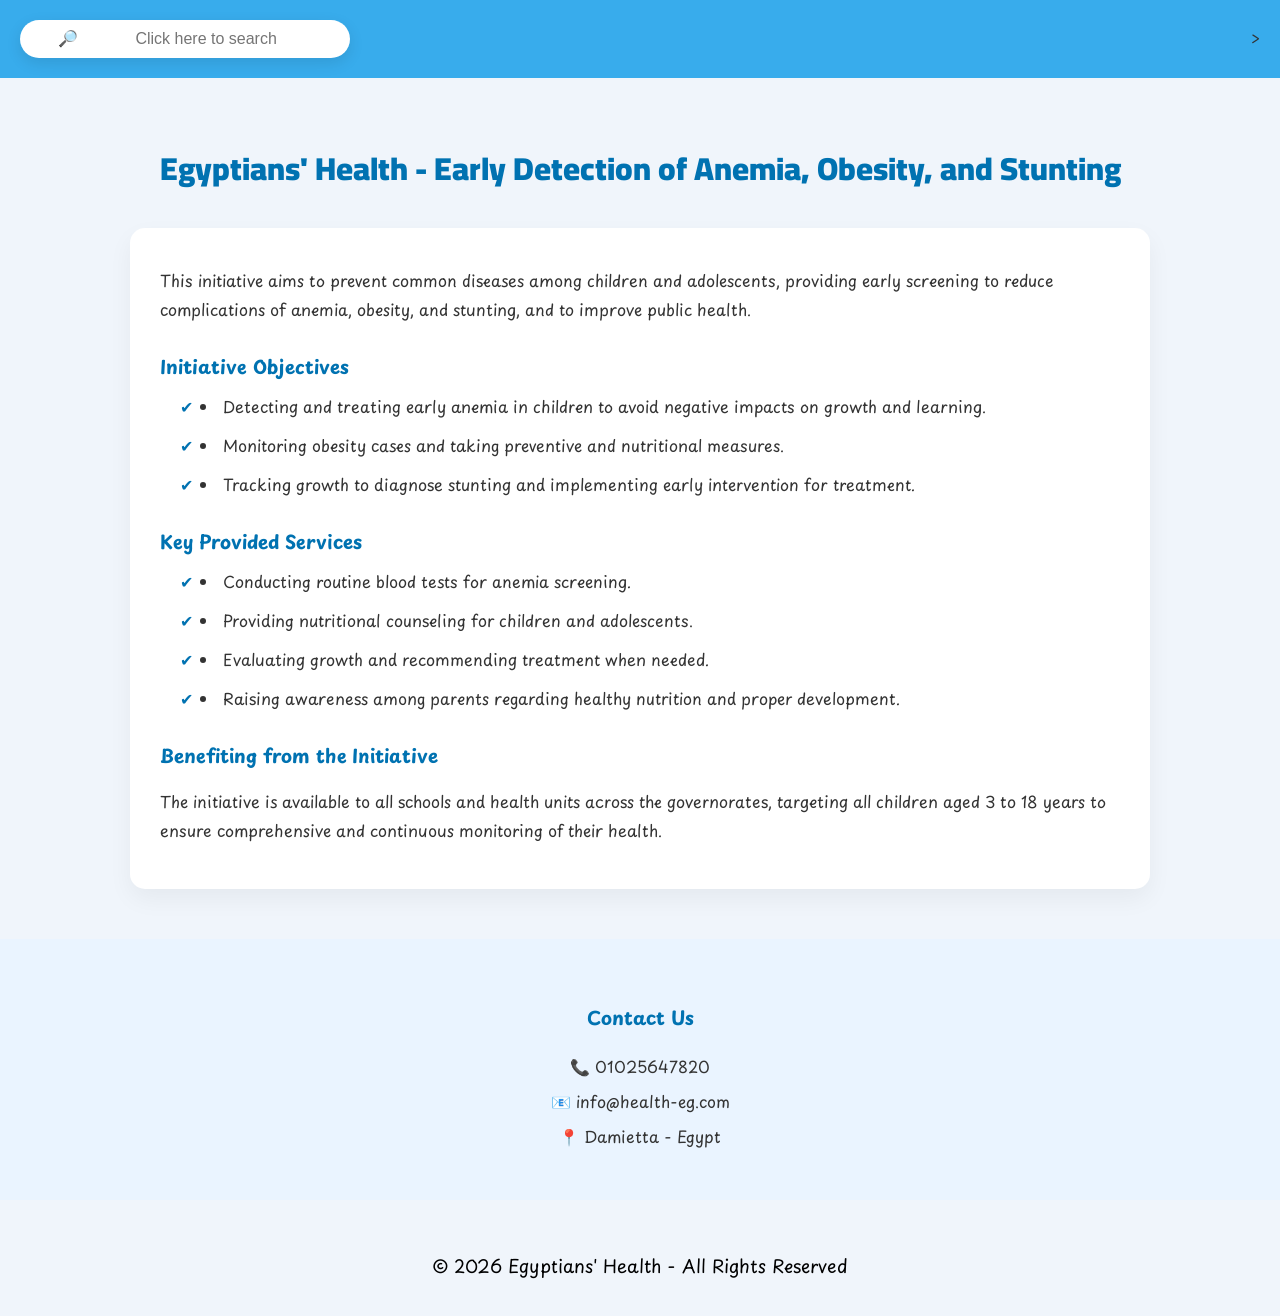
<file: health.html/main.html/screening_diseases.html>
<!DOCTYPE html>
<html lang="en" dir="ltr">
<head>
  <meta charset="UTF-8">
  <title>Egyptians' Health - Early Detection of Anemia, Obesity, and Stunting</title>
  <link href="https://fonts.googleapis.com/css2?family=Cairo:wght@900&display=swap" rel="stylesheet">
  <link href="https://fonts.googleapis.com/css2?family=Playpen+Sans+Arabic:wght@400;700&display=swap" rel="stylesheet">
  <link rel="stylesheet" href="screening_diseases.css">
</head>
<body>
  <div class="header">
   <input type = "text" placeholder ="  🔎             Click here to search          ">>
  </div>

  <div class="tittl">
    Egyptians' Health - Early Detection of Anemia, Obesity, and Stunting
  </div>

  <div class="text" id="content">
    <p>This initiative aims to prevent common diseases among children and adolescents, providing early screening to reduce complications of anemia, obesity, and stunting, and to improve public health.</p>

    <h3>Initiative Objectives</h3>
    <ul>
      <li>Detecting and treating early anemia in children to avoid negative impacts on growth and learning.</li>
      <li>Monitoring obesity cases and taking preventive and nutritional measures.</li>
      <li>Tracking growth to diagnose stunting and implementing early intervention for treatment.</li>
    </ul>

    <h3>Key Provided Services</h3>
    <ul>
      <li>Conducting routine blood tests for anemia screening.</li>
      <li>Providing nutritional counseling for children and adolescents.</li>
      <li>Evaluating growth and recommending treatment when needed.</li>
      <li>Raising awareness among parents regarding healthy nutrition and proper development.</li>
    </ul>
    <h3>Benefiting from the Initiative</h3>
    <p>The initiative is available to all schools and health units across the governorates, targeting all children aged 3 to 18 years to ensure comprehensive and continuous monitoring of their health.</p>
  </div>

  <div class="contact-section">
    <h3>Contact Us</h3>
    <p>📞 01025647820</p>
    <p>📧 info@health-eg.com</p>
    <p>📍 Damietta - Egypt</p>
  </div>
  <footer>
    <p>© 2026 Egyptians' Health - All Rights Reserved</p>
  </footer>
  <script>
    function escapeRegex(text) {
      return text.replace(/[-\/\\^$*+?.()|[\]{}]/g, '\\$&');
    }

    const searchInput = document.querySelector('.header input');

    searchInput.addEventListener("keyup", function(event) {
      if (event.key === "Enter") {
        let searchValue = searchInput.value.trim();
        let content = document.getElementById("content");

        if (searchValue !== "") {
          let innerHTML = content.innerHTML;
          let regex = new RegExp(searchValue, "gi");
          content.innerHTML = innerHTML.replace(regex, `<span style="background-color: yellow;">${searchValue}</span>`);
        }
      }
    });
  </script>
</body>
</html>
</file>
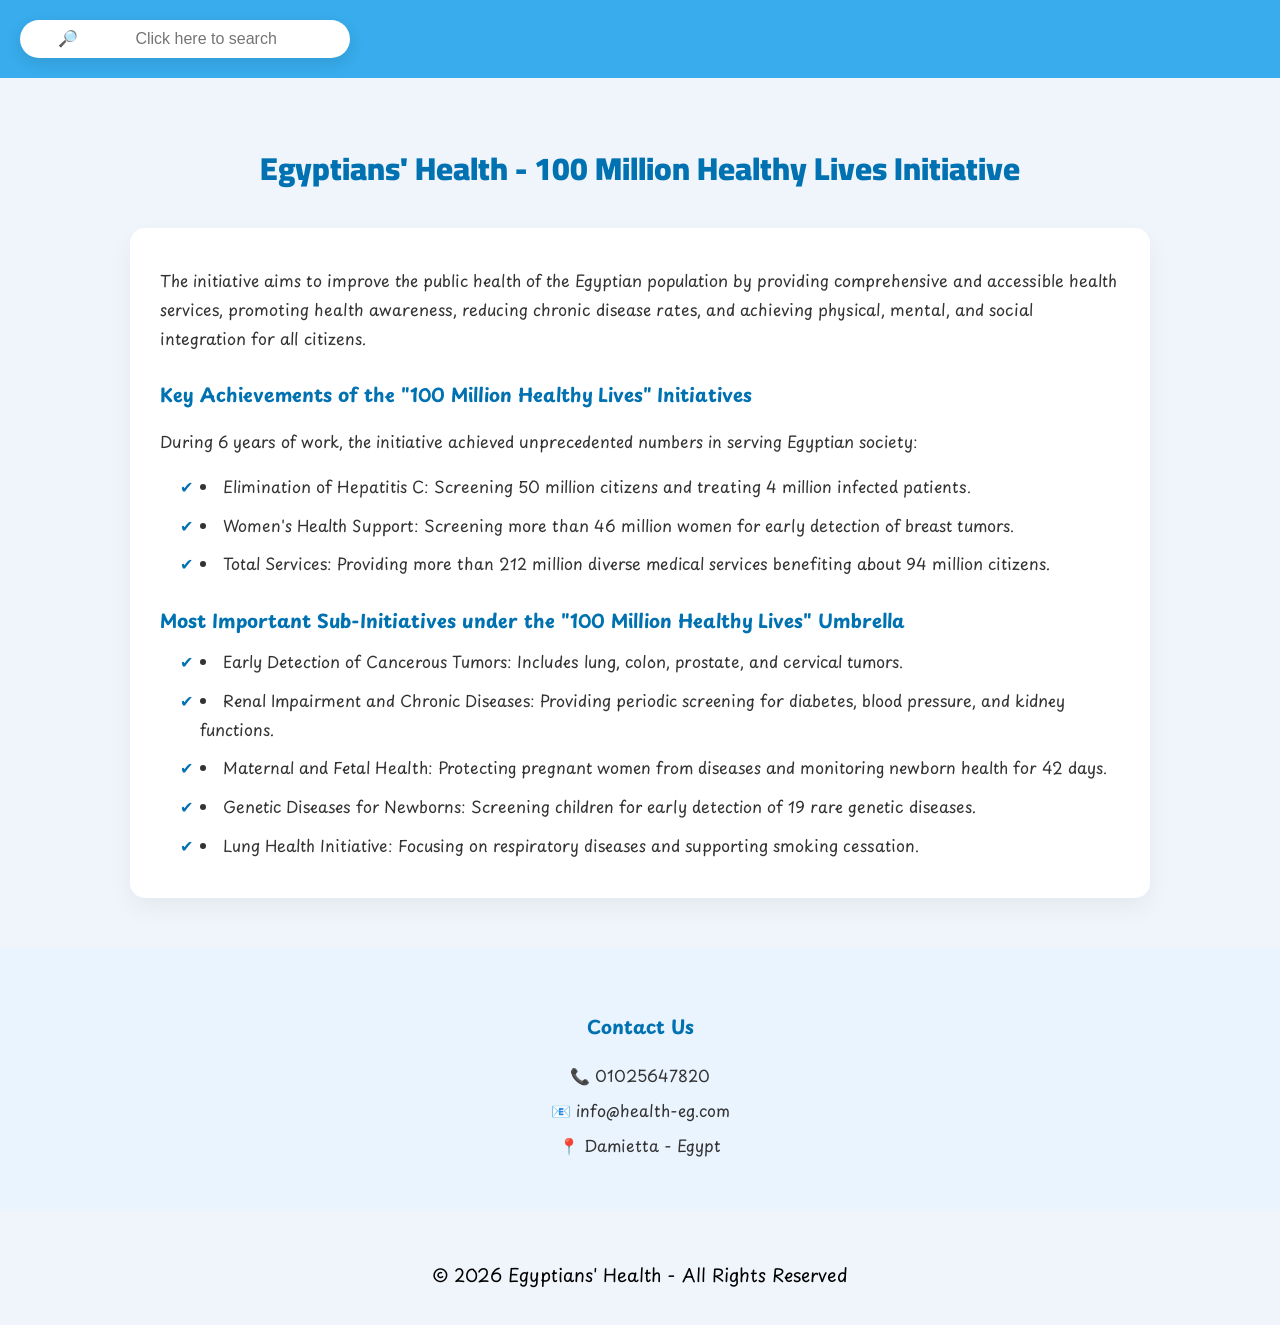
<file: health.html/main.html/second-page.html>
<!DOCTYPE html>
<html lang="en" dir="ltr">
<head>
  <meta charset="UTF-8">
  <title>Egyptians' Health - 100 Million Healthy Lives Initiative</title>
  <link href="https://fonts.googleapis.com/css2?family=Cairo:wght@900&display=swap" rel="stylesheet">
  <link href="https://fonts.googleapis.com/css2?family=Playpen+Sans+Arabic:wght@400;700&display=swap" rel="stylesheet">
  <link rel="stylesheet" href="second-page.css">
</head>
<body>
  <div class="header">
    <input type = "text" placeholder ="  🔎             Click here to search          ">
  </div>

  <div class="tittl">
    Egyptians' Health - 100 Million Healthy Lives Initiative
  </div>

  <div class="text" id="content">
    <p>The initiative aims to improve the public health of the Egyptian population by providing comprehensive and accessible health services, promoting health awareness, reducing chronic disease rates, and achieving physical, mental, and social integration for all citizens.</p>

    <h3>Key Achievements of the "100 Million Healthy Lives" Initiatives</h3>
    <p>During 6 years of work, the initiative achieved unprecedented numbers in serving Egyptian society:</p>
    <ul>
      <li>Elimination of Hepatitis C: Screening 50 million citizens and treating 4 million infected patients.</li>
      <li>Women's Health Support: Screening more than 46 million women for early detection of breast tumors.</li>
      <li>Total Services: Providing more than 212 million diverse medical services benefiting about 94 million citizens.</li>
    </ul>

    <h3>Most Important Sub-Initiatives under the "100 Million Healthy Lives" Umbrella</h3>
    <ul>
      <li>Early Detection of Cancerous Tumors: Includes lung, colon, prostate, and cervical tumors.</li>
      <li>Renal Impairment and Chronic Diseases: Providing periodic screening for diabetes, blood pressure, and kidney functions.</li>
      <li>Maternal and Fetal Health: Protecting pregnant women from diseases and monitoring newborn health for 42 days.</li>
      <li>Genetic Diseases for Newborns: Screening children for early detection of 19 rare genetic diseases.</li>
      <li>Lung Health Initiative: Focusing on respiratory diseases and supporting smoking cessation.</li>
    </ul>
  </div>
  
  <div class="contact-section">
    <h3>Contact Us</h3>
    <p>📞 01025647820</p>
    <p>📧 info@health-eg.com</p>
    <p>📍 Damietta - Egypt</p>
  </div>
  
  <footer>
    <p>© 2026 Egyptians' Health - All Rights Reserved</p>
  </footer>
  
  <script>
    function escapeRegex(text) {
      return text.replace(/[-\/\\^$*+?.()|[\]{}]/g, '\\$&');
    }

    const searchInput = document.querySelector('.header input');

    searchInput.addEventListener("keyup", function(event) {
      if (event.key === "Enter") {
        let searchValue = searchInput.value.trim();
        let content = document.getElementById("content");

        if (searchValue !== "") {
          let innerHTML = content.innerHTML;
          let regex = new RegExp(searchValue, "gi");
          content.innerHTML = innerHTML.replace(regex, `<span style="background-color: yellow;">${searchValue}</span>`);
        }
      }
    });
  </script>
</body>
</html>
</file>
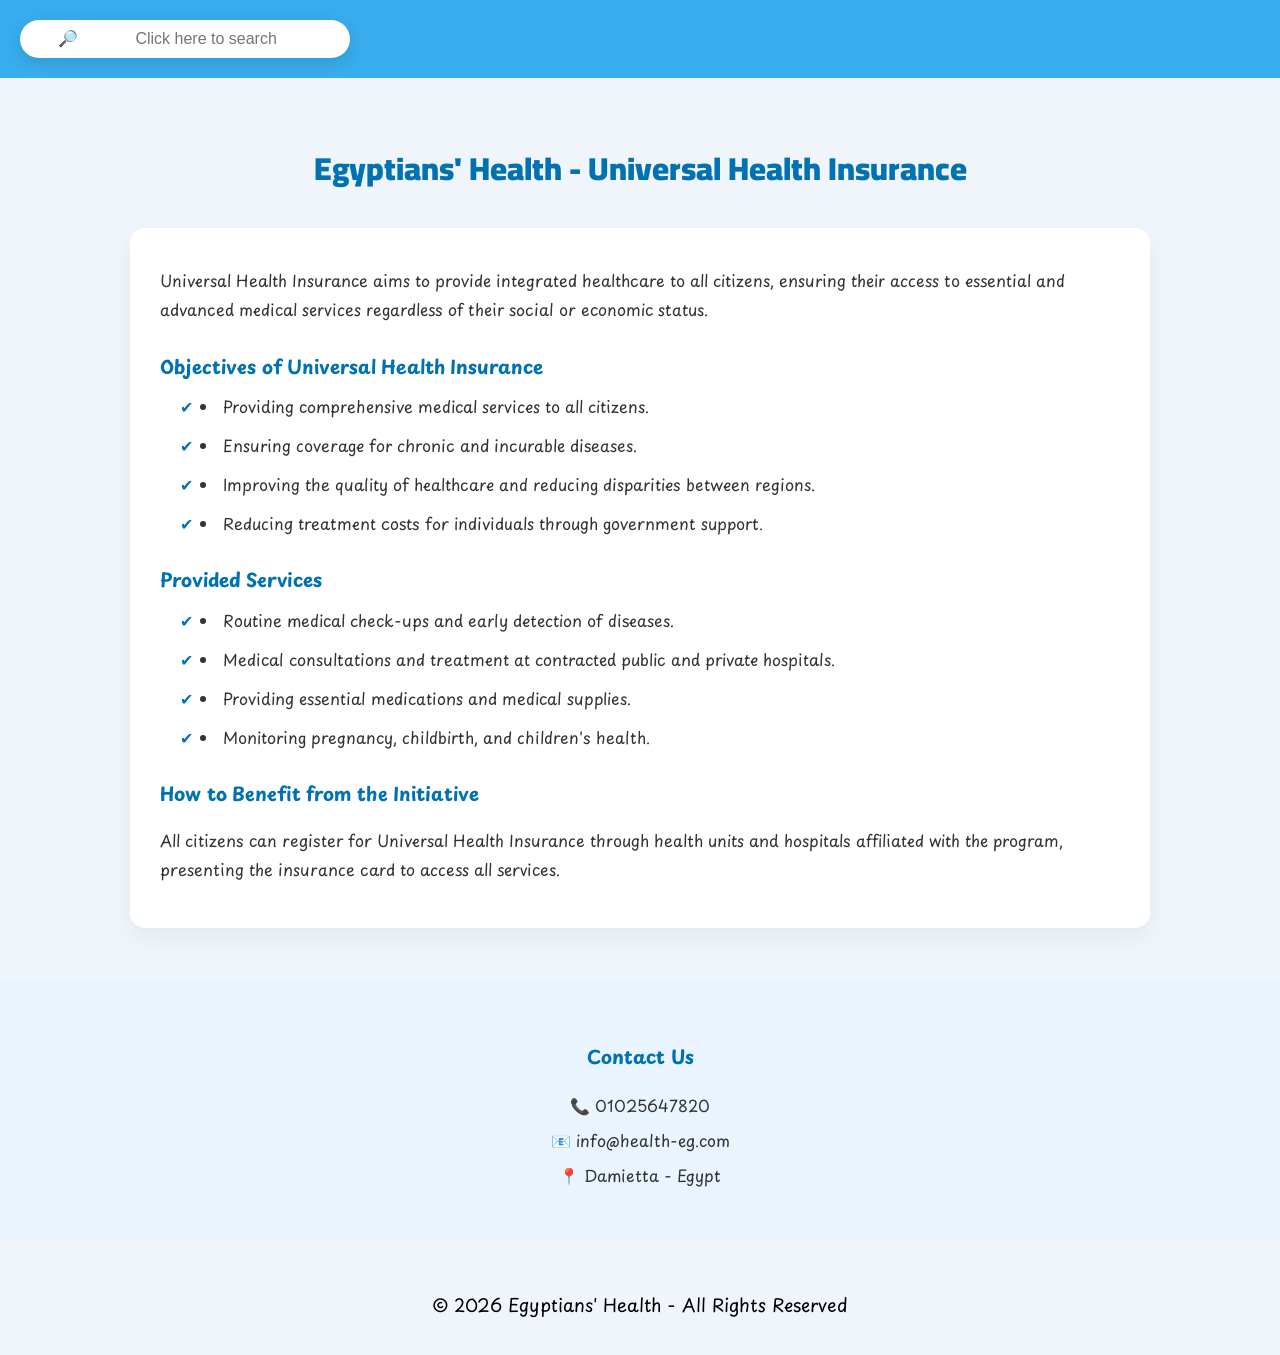
<file: health.html/main.html/universal_health_insurance.html>
<!DOCTYPE html>
<html lang="en" dir="ltr">
<head>
  <meta charset="UTF-8">
  <title>Egyptians' Health - Universal Health Insurance</title>
  <link href="https://fonts.googleapis.com/css2?family=Cairo:wght@900&display=swap" rel="stylesheet">
  <link href="https://fonts.googleapis.com/css2?family=Playpen+Sans+Arabic:wght@400;700&display=swap" rel="stylesheet">
  <link rel="stylesheet" href="universal-health.css">
</head>
<body>
  <div class="header">
   <input type = "text" placeholder ="  🔎             Click here to search          ">
  </div>

  <div class="tittl">
    Egyptians' Health - Universal Health Insurance
  </div>

  <div class="text" id="content">
    <p>Universal Health Insurance aims to provide integrated healthcare to all citizens, ensuring their access to essential and advanced medical services regardless of their social or economic status.</p>

    <h3>Objectives of Universal Health Insurance</h3>
    <ul>
      <li>Providing comprehensive medical services to all citizens.</li>
      <li>Ensuring coverage for chronic and incurable diseases.</li>
      <li>Improving the quality of healthcare and reducing disparities between regions.</li>
      <li>Reducing treatment costs for individuals through government support.</li>
    </ul>

    <h3>Provided Services</h3>
    <ul>
      <li>Routine medical check-ups and early detection of diseases.</li>
      <li>Medical consultations and treatment at contracted public and private hospitals.</li>
      <li>Providing essential medications and medical supplies.</li>
      <li>Monitoring pregnancy, childbirth, and children's health.</li>
    </ul>

    <h3>How to Benefit from the Initiative</h3>
    <p>All citizens can register for Universal Health Insurance through health units and hospitals affiliated with the program, presenting the insurance card to access all services.</p>
  </div>

  <div class="contact-section">
    <h3>Contact Us</h3>
    <p>📞 01025647820</p>
    <p>📧 info@health-eg.com</p>
    <p>📍 Damietta - Egypt</p>
  </div>
  
  <footer>
    <p>© 2026 Egyptians' Health - All Rights Reserved</p>
  </footer>

  <script>
    function escapeRegex(text) {
      return text.replace(/[-\/\\^$*+?.()|[\]{}]/g, '\\$&');
    }

    const searchInput = document.querySelector('.header input');

    searchInput.addEventListener("keyup", function(event) {
      if (event.key === "Enter") {
        let searchValue = searchInput.value.trim();
        let content = document.getElementById("content");

        if (searchValue !== "") {
          let innerHTML = content.innerHTML;
          let regex = new RegExp(searchValue, "gi");
          content.innerHTML = innerHTML.replace(regex, `<span style="background-color: yellow;">${searchValue}</span>`);
        }
      }
    });
  </script>
</body>
</html>
</file>
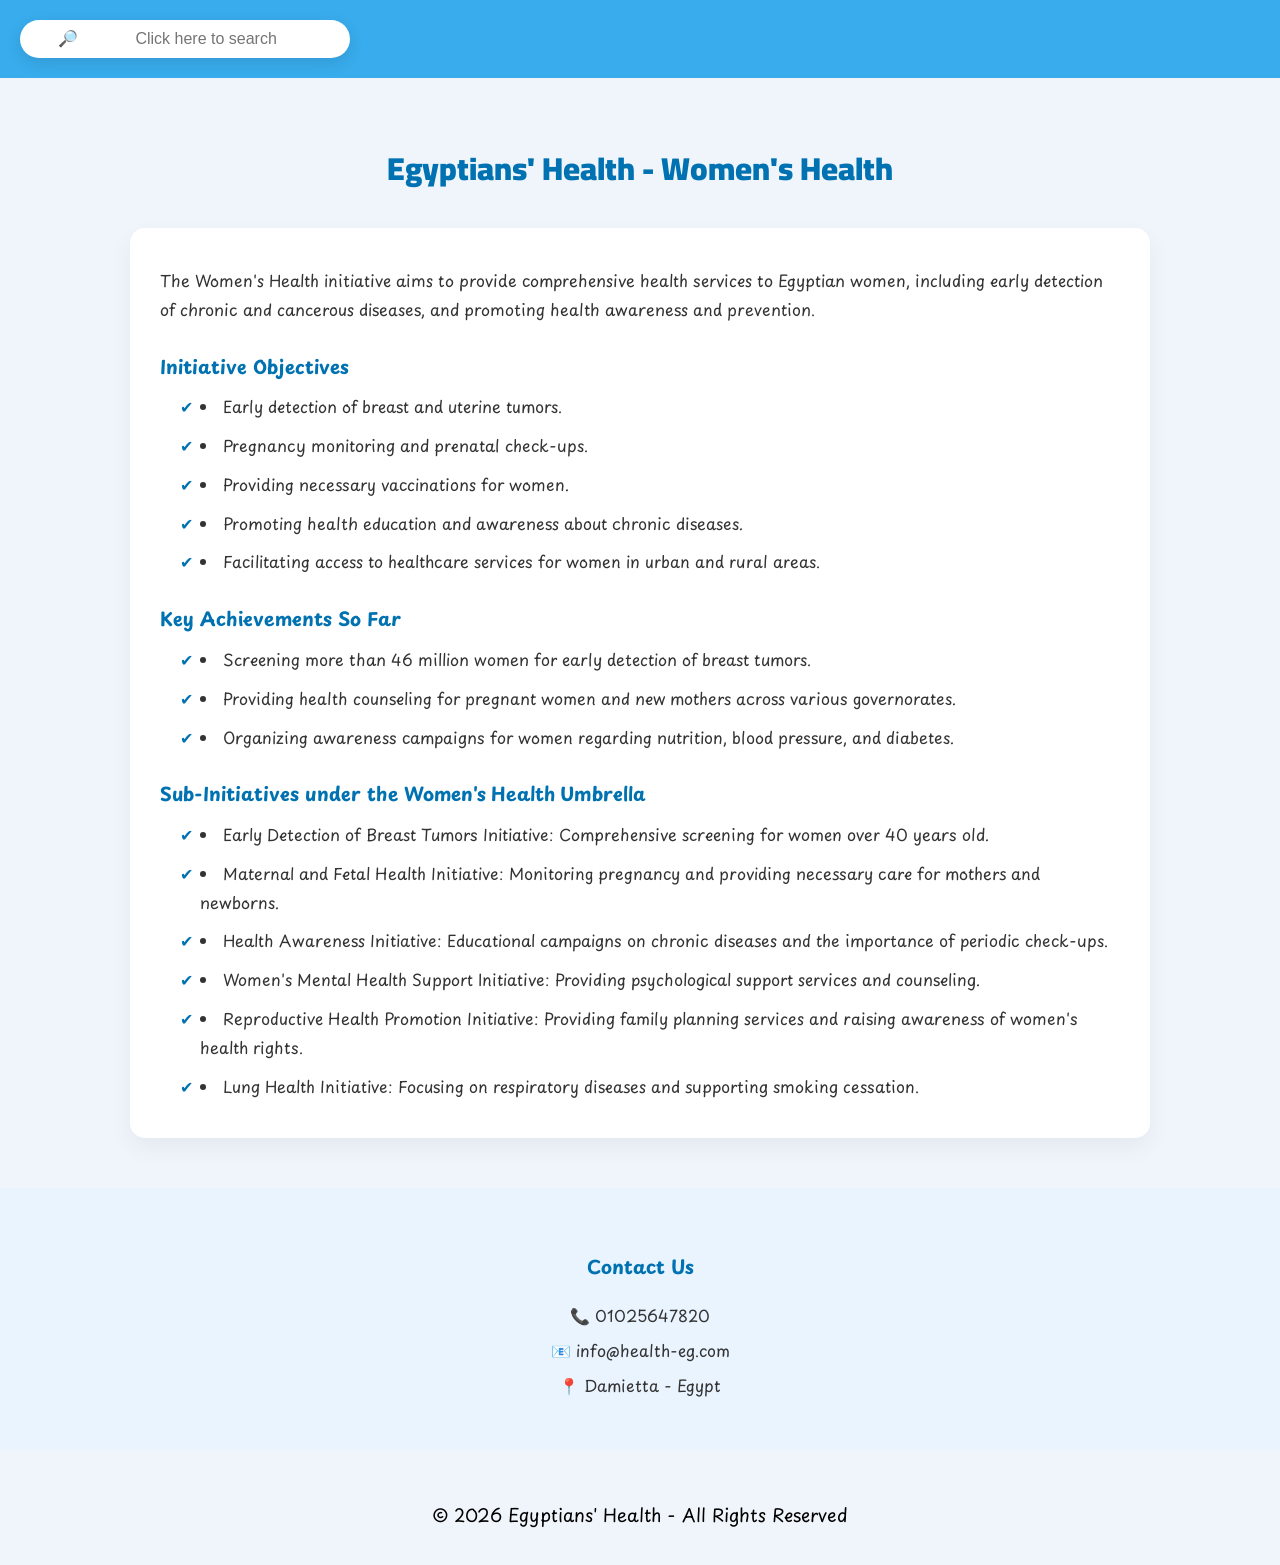
<file: health.html/main.html/women_health.html>
<!DOCTYPE html>
<html lang="en" dir="ltr">
<head>
  <meta charset="UTF-8">
  <title>Egyptians' Health - Women's Health</title>
  <link href="https://fonts.googleapis.com/css2?family=Cairo:wght@900&display=swap" rel="stylesheet">
  <link href="https://fonts.googleapis.com/css2?family=Playpen+Sans+Arabic:wght@400;700&display=swap" rel="stylesheet">
  <link rel="stylesheet" href="woman health.css">
</head>
<body>
  <div class="header">
   <input type = "text" placeholder ="  🔎             Click here to search          ">
  </div>

  <div class="tittl">
    Egyptians' Health - Women's Health
  </div>

  <div class="text" id="content">
    <p>The Women's Health initiative aims to provide comprehensive health services to Egyptian women, including early detection of chronic and cancerous diseases, and promoting health awareness and prevention.</p>

    <h3>Initiative Objectives</h3>
    <ul>
      <li>Early detection of breast and uterine tumors.</li>
      <li>Pregnancy monitoring and prenatal check-ups.</li>
      <li>Providing necessary vaccinations for women.</li>
      <li>Promoting health education and awareness about chronic diseases.</li>
      <li>Facilitating access to healthcare services for women in urban and rural areas.</li>
    </ul>

    <h3>Key Achievements So Far</h3>
    <ul>
      <li>Screening more than 46 million women for early detection of breast tumors.</li>
      <li>Providing health counseling for pregnant women and new mothers across various governorates.</li>
      <li>Organizing awareness campaigns for women regarding nutrition, blood pressure, and diabetes.</li>
    </ul>
    <h3>Sub-Initiatives under the Women's Health Umbrella</h3>
    <ul>
      <li>Early Detection of Breast Tumors Initiative: Comprehensive screening for women over 40 years old.</li>
      <li>Maternal and Fetal Health Initiative: Monitoring pregnancy and providing necessary care for mothers and newborns.</li>
      <li>Health Awareness Initiative: Educational campaigns on chronic diseases and the importance of periodic check-ups.</li>
      <li>Women's Mental Health Support Initiative: Providing psychological support services and counseling.</li>
      <li>Reproductive Health Promotion Initiative: Providing family planning services and raising awareness of women's health rights.</li>
      <li>Lung Health Initiative: Focusing on respiratory diseases and supporting smoking cessation.</li>
    </ul>
  </div>
  
  <div class="contact-section">
    <h3>Contact Us</h3>
    <p>📞 01025647820</p>
    <p>📧 info@health-eg.com</p>
    <p>📍 Damietta - Egypt</p>
  </div>
  
  <footer>
    <p>© 2026 Egyptians' Health - All Rights Reserved</p>
  </footer>

  <script>
    function escapeRegex(text) {
      return text.replace(/[-\/\\^$*+?.()|[\]{}]/g, '\\$&');
    }

    const searchInput = document.querySelector('.header input');

    searchInput.addEventListener("keyup", function(event) {
      if (event.key === "Enter") {
        let searchValue = searchInput.value.trim();
        let content = document.getElementById("content");

        if (searchValue !== "") {
          let innerHTML = content.innerHTML;
          let regex = new RegExp(searchValue, "gi");
          content.innerHTML = innerHTML.replace(regex, `<span style="background-color: yellow;">${searchValue}</span>`);
        }
      }
    });
  </script>
</body>
</html>
</file>
<file: health.html/main.html/bone.css>
body {
      background: linear-gradient(to bottom, #eef7ff, #ffffff);
      font-family: 'Playpen Sans Arabic', sans-serif;
      margin: 0;
      padding: 0;
      color: #333;
    }

    .header {
      background-color: #38ACEC;
      padding: 20px;
      display: flex;
      align-items: center;
      justify-content: space-between;
    } 

    .header input {
      width: 280px;
      padding: 10px 15px;
      border-radius: 50px;
      border: none;
      font-size: 15px;
      text-align: center;
      box-shadow: 0 5px 15px rgba(0,0,0,0.1);
      transition: 0.3s;
    }

    .header input:hover {
      cursor: text;
      transform: scale(1.1);
    }

    .title {
      text-align: center;
      padding: 30px 20px 10px 20px;
      font-family: 'Cairo', sans-serif;
      font-weight: 900;
      font-size: 32px;
      color:  #38ACEC;
      margin-top: 30px;
    }

    .text {
      width: 75%;
      margin: 20px auto;
      padding: 25px 30px;
      background-color: #ffffff;
      border-radius: 15px;
      box-shadow: 0 10px 25px rgba(0,0,0,0.05);
      line-height: 1.8;
      font-size: 16px;
      text-align: left; /* Modified for English */
      direction: ltr; /* Modified for English */
      transition: transform 0.3s ease, box-shadow 0.3s ease;
      animation: fadeIn 1s ease forwards;
      opacity: 0;
    }

    h3 {
      color: #0072b1;
      font-family: 'Cairo', sans-serif;
      margin-top: 25px;
    }

    ul {
      list-style: none;
      padding-left: 0; /* Modified for English */
    }

    li {
      margin-bottom: 12px;
      position: relative;
      padding-left: 35px; /* Modified for English */
    }

    li::before {
      content: "🦴";
      position: absolute;
      left: 0; /* Modified for English */
      color: #0072b1;
    }

    @keyframes fadeIn {
      from {
        opacity: 0;
        transform: translateY(40px);
      }
      to {
        opacity: 1;
        transform: translateY(0);
      }
    }
    
    .contact-section {
      background-color : #eaf4ff;
      padding : 40px;
      text-align : center;
      margin-top : 50px;   
    }  

    .contact-section h3 {
      margin-bottom: 20px;
    }

    .contact-section p {
      margin: 8px 0;
      font-size: 16px;
    }   

    footer {
      color: black;
      text-align: center;
      padding: 15px;
      margin-top: 20px;
      font-size : 18px;  
    }
</file>
<file: health.html/main.html/cheldren.css>
body {
      margin: 0;
      padding: 0;
      font-family: 'Playpen Sans Arabic', sans-serif;
      background: linear-gradient(to bottom, #fff8f0, #f0f9ff);
      color: #333;
    }

    .header {
      background-color: #38ACEC;
      padding: 20px;
      display: flex;
      align-items: center;
      justify-content: space-between;
    } 

    .header input {
      color: gray;
      text-align: center;
      padding: 10px 15px;
      width: 300px;
      border-radius: 50px;
      border: none;
      box-shadow: 0 5px 15px rgba(0,0,0,0.1);
      font-size: 16px;
      transition: all 0.3s ease;
    }
    .header input:hover {
      cursor: text;
      transform: scale(1.1);
    }
    .title {
      text-align: center;
      padding: 30px 20px 10px 20px;
      font-family: 'Cairo', sans-serif;
      font-weight: 900;
      font-size: 32px;
      margin-top: 30px;
      color: #0072b1;
    }

    .card {
      width: 75%;
      margin: 30px auto;
      background: white;
      padding: 30px;
      border-radius: 20px;
      box-shadow: 0 15px 30px rgba(0,0,0,0.08);
      line-height: 1.9;
      text-align: left; /* Modified for English */
    }
     .text {
      animation: fadeUp 1s ease forwards;
      opacity: 0;
    }

    h3 {
      color: #0072b1;
      font-family: 'Cairo', sans-serif;
      margin-top: 25px;
    }

    ul {
      list-style: none;
      padding: 0;
    }

    li {
      margin-bottom: 10px;
      padding-left: 25px; /* Modified for English */
      position: relative;
    }

    li::before {
      content: "⭐";
      position: absolute;
      left: 0; /* Modified for English */
      color: #0072b1;
    }

    .footer {
      text-align: center;
      padding: 20px;
      background-color: #27a1e2;
      color: white;
      margin-top: 40px;
      font-size: 14px;
    }
    
    @keyframes fadeUp {
      from {
        opacity : 0;
        transform : translateY(100px);
      }
      to {
        opacity : 1;
        transform : translateY(0);
      }  
    } 

    .contact-section {
      background-color : #eaf4ff;
      padding : 40px;
      text-align : center;
      margin-top : 50px;   
    }  

    .contact-section h3 {
      margin-bottom: 20px;
      color: #0072b1;
    }

    .contact-section p {
      margin: 8px 0;
      font-size: 16px;
    }   

    footer {
      color: black;
      text-align: center;
      padding: 15px;
      margin-top: 20px;
      font-size : 18px;  
    }
</file>
<file: health.html/main.html/diabetes.css>
body {
      background-color: #f0f5fb;
      font-family: 'Playpen Sans Arabic', sans-serif;
      margin: 0;
      padding: 0;
      color: #333;
    }

    .header {
      background-color: #38ACEC;
      padding: 20px;
      display: flex;
      align-items: center;
      justify-content: space-between;
    } 

    .header input {
      color: gray;
      text-align: center;
      padding: 10px 15px;
      width: 300px;
      border-radius: 50px;
      border: none;
      box-shadow: 0 5px 15px rgba(0,0,0,0.1);
      font-size: 16px;
      transition: all 0.3s ease;
    }

    .header input:hover {
      cursor: text;
      transform: scale(1.1);
    }

    .tittl {
      text-align: center;
      padding: 30px 20px 10px 20px;
      font-family: 'Cairo', sans-serif;
      font-weight: 900;
      font-size: 32px;
      color: #0072b1;
      margin-top: 30px;
    }

    .text {
      width: 75%;
      margin: 20px auto;
      padding: 25px 30px;
      background-color: #ffffff;
      border-radius: 15px;
      box-shadow: 0 10px 25px rgba(0,0,0,0.05);
      line-height: 1.8;
      font-size: 16px;
      text-align: left; /* Modified for English */
      direction: ltr; /* Modified for English */
      transition: transform 0.3s ease, box-shadow 0.3s ease;
      animation : fadeUp 1s ease forwards;
      opacity: 0;
    }

    .text:hover {
      transform: translateY(-5px);
      box-shadow: 0 15px 30px rgba(0,0,0,0.1);
    }

    h3 {
      margin-top: 25px;
      margin-bottom: 10px;
      color: #0072b1;
    }

    ul {
      padding-left: 20px; /* Modified for English */
      margin: 10px 0;
      list-style-position: inside;
    }

    li {
      margin-bottom: 10px;
      position: relative;
      padding-left: 25px; /* Modified for English */
      list-style: none;
    }

    li::before {
      content: "✔"; 
      color: #0072b1;
      position: absolute;
      left: 0; /* Modified for English */
    }

    .contact-section {
      background-color : #eaf4ff;
      padding : 40px;
      text-align : center;
      margin-top : 50px;   
    }  

    .contact-section h3 {
      margin-bottom: 20px;
    }

    .contact-section p {
      margin: 8px 0;
      font-size: 16px;
    }   

    footer {
      color: black;
      text-align: center;
      padding: 15px;
      margin-top: 20px;
      font-size : 18px;  
    }

    @keyframes fadeUp {
      from {
        opacity : 0;
        transform : translateY(100px);
      }
      to {
        opacity : 1;
        transform : translateY(0);
      }  
    }
</file>
<file: health.html/main.html/digital.css>
body {
      margin: 0;
      padding: 0;
      font-family: 'Playpen Sans Arabic', sans-serif;
      background: linear-gradient(to bottom, #eef5ff, #ffffff);
      color: #333;
    }

    .header {
      background-color: #38ACEC;
      padding: 20px;
      display: flex;
      align-items: center;
      justify-content: space-between;
    } 

    .header input {
      color: gray;
      text-align: center;
      padding: 10px 15px;
      width: 300px;
      border-radius: 50px;
      border: none;
      box-shadow: 0 5px 15px rgba(0,0,0,0.1);
      font-size: 16px;
      transition: all 0.3s ease;
    }
    .header input:hover {
      cursor: text;
      transform: scale(1.1);
    }

    .title {
      text-align: center;
      padding: 30px 20px 10px 20px;
      font-family: 'Cairo', sans-serif;
      font-weight: 900;
      font-size: 32px;
      margin-top: 30px;
      color: #0072b1;
    }
    .text {
      animation: fadeUp 1s ease forwards;
      opacity: 0;
    }

    .card {
      width: 80%;
      margin: 30px auto;
      background: white;
      padding: 30px;
      border-radius: 20px;
      box-shadow: 0 15px 30px rgba(0,0,0,0.08);
      line-height: 1.9;
      text-align: left; /* Modified for English */
    }

    h3 {
      color: #0072b1;
      font-family: 'Cairo', sans-serif;
      margin-top: 25px;
    }

    ul {
      list-style: none;
      padding: 0;
    }

    li {
      margin-bottom: 10px;
      padding-left: 25px; /* Modified for English */
      position: relative;
    }

    li::before {
      content: "💻";
      position: absolute;
      left: 0; /* Modified for English */
      color: #0072b1;
    }

    @keyframes fadeUp {
      from {
        opacity : 0;
        transform : translateY(100px);
      }
      to {
        opacity : 1;
        transform : translateY(0);
      }  
    } 
    
    .contact-section {
      background-color : #eaf4ff;
      padding : 40px;
      text-align : center;
      margin-top : 50px;   
    }  
    .contact-section h3 {
      margin-bottom: 20px;
      color: #0072b1;
    }
    .contact-section p {
      margin: 8px 0;
      font-size: 16px;
    }   
    footer {
      color: black;
      text-align: center;
      padding: 15px;
      margin-top: 20px;
      font-size : 18px;  
    }
</file>
<file: health.html/main.html/elderly.css>
body {
      margin: 0;
      padding: 0;
      font-family: 'Playpen Sans Arabic', sans-serif;
      background: linear-gradient(to bottom, #f4f3f8, #ffffff);
      color: #333;
    }

    .header {
      background-color: #38ACEC;
      padding: 20px;
      display: flex;
      align-items: center;
      justify-content: space-between;
    } 

    .header input {
      color: gray;
      text-align: center;
      padding: 10px 15px;
      width: 300px;
      border-radius: 50px;
      border: none;
      box-shadow: 0 5px 15px rgba(0,0,0,0.1);
      font-size: 16px;
      transition: all 0.3s ease;
    }

    .header input:hover {
      cursor: text;
      transform: scale(1.1);
    }

    .title {
      text-align: center;
      padding: 30px 20px 10px 20px;
      font-family: 'Cairo', sans-serif;
      font-weight: 900;
      font-size: 32px;
      margin-top: 30px;
      color: #0072b1;
    }

    .card {
      width: 75%;
      margin: 30px auto;
      background: white;
      padding: 30px;
      border-radius: 20px;
      box-shadow: 0 15px 30px rgba(0,0,0,0.08);
      line-height: 1.9;
    }
    
    .text {
      animation: fadeUp 1s ease forwards;
      opacity: 0;
    }

    h3 {
      color: #0072b1;
      font-family: 'Cairo', sans-serif;
      margin-top: 25px;
    }

    ul {
      list-style: none;
      padding: 0;
    }

    li {
      margin-bottom: 10px;
      padding-left: 25px;
      position: relative;
    }

    li::before {
      content: "✔";
      position: absolute;
      left: 0;
      color: #0072b1;
      font-weight: bold;
    }

    @keyframes fadeUp {
      from {
        opacity : 0;
        transform : translateY(100px);
      }
      to {
        opacity : 1;
        transform : translateY(0);
      }  
    } 
   
    .contact-section {
      background-color : #eaf4ff;
      padding : 40px;
      text-align : center;
      margin-top : 50px;   
    }  
    
    .contact-section h3 {
      margin-bottom: 20px;
    }
    
    .contact-section p {
      margin: 8px 0;
      font-size: 16px;
    }   
    
    footer {
      color: black;
      text-align: center;
      padding: 15px;
      margin-top: 20px;
      font-size : 18px;  
    }
</file>
<file: health.html/main.html/Heart disease.css>
body {
      background-color: #f0f5fb;
      font-family: 'Playpen Sans Arabic', sans-serif;
      margin: 0;
      padding: 0;
      color: #333;
    }

    .header {
      background-color: #38ACEC;
      padding: 20px;
      display: flex;
      align-items: center;
      justify-content: space-between;
    } 
    .header input {
      color: gray;
      text-align: center;
      padding: 10px 15px;
      width: 300px;
      border-radius: 50px;
      border: none;
      box-shadow: 0 5px 15px rgba(0,0,0,0.1);
      font-size: 16px;
      transition: all 0.3s ease;
    }

    .header input:hover {
      cursor: text;
      transform: scale(1.1);
    }

    .tittl {
      text-align: center;
      padding: 30px 20px 10px 20px;
      font-family: 'Cairo', sans-serif;
      font-weight: 900;
      font-size: 32px;
      color: #0072b1;
      margin-top: 30px;
    }

    .text {
      width: 75%;
      margin: 20px auto;
      padding: 25px 30px;
      background-color: #ffffff;
      border-radius: 15px;
      box-shadow: 0 10px 25px rgba(0,0,0,0.05);
      line-height: 1.8;
      font-size: 16px;
      text-align: left;
      direction: ltr;
      transition: transform 0.3s ease, box-shadow 0.3s ease;
      animation : fadeUp 1s ease forwards;
      opacity: 0;
    }

    .text:hover {
      transform: translateY(-5px);
      box-shadow: 0 15px 30px rgba(0,0,0,0.1);
    }

    h3 {
      margin-top: 25px;
      margin-bottom: 10px;
      color: #0072b1;
    }

    ul {
      padding-left: 20px;
      margin: 10px 0;
      list-style-position: inside;
    }

    li {
      margin-bottom: 10px;
      position: relative;
      padding-left: 20px;
    }

    li::before {
      content: "✔"; 
      color: #0072b1;
      position: absolute;
      left: 0;
    }

    .contact-section {
      background-color : #eaf4ff;
      padding : 40px;
      text-align : center;
      margin-top : 50px;   
    }  
    
    .contact-section h3 {
      margin-bottom: 20px;
    }
    
    .contact-section p {
      margin: 8px 0;
      font-size: 16px;
    }   
    
    footer {
      color: black;
      text-align: center;
      padding: 15px;
      margin-top: 20px;
      font-size : 18px;  
    }
    
    @keyframes fadeUp {
      from {
        opacity : 0;
        transform : translateY(100px);
      }
      to {
        opacity : 1;
        transform : translateY(0);
      }  
    }
</file>
<file: health.html/main.html/liver-diseases.css>
body {
      margin: 0;
      padding: 0;
      font-family: 'Playpen Sans Arabic', sans-serif;
      background-color: #f4f9ff;
      color: #333;
    }

    .header {
      background-color: #38ACEC;
      padding: 20px;
      display: flex;
      align-items: center;
      justify-content: space-between;
    } 

    .tittl {
      text-align: center;
      padding: 30px 20px 10px 20px;
      font-family: 'Cairo', sans-serif;
      font-weight: 900;
      font-size: 32px;
      color: #0072b1;
      margin-top: 30px;
    }

    .header input {
      color: gray;
      text-align: center;
      padding: 10px 15px;
      width: 300px;
      border-radius: 50px;
      border: none;
      box-shadow: 0 5px 15px rgba(0,0,0,0.1);
      font-size: 16px;
      transition: all 0.3s ease;
    }
    
    .header input:hover {
      cursor: text;
      transform: scale(1.1);
    }

    .container {
      width: 80%;
      margin: 40px auto;
    }

    .card {
      background: white;
      border-radius: 20px;
      padding: 30px;
      margin-bottom: 30px;
      box-shadow: 0 15px 30px rgba(0,0,0,0.08);
      transition: transform 0.3s ease;
    }
    
    .text {
      animation: fadeUp 1s ease forwards;
      opacity: 0;
    }

    .card:hover {
      transform: translateY(-5px);
    }

    .card h3 {
      font-family: 'Cairo', sans-serif;
      color: #0072b1;
      margin-bottom: 15px;
    }

    .card ul {
      list-style: none;
      padding: 0;
    }

    .card li {
      margin-bottom: 10px;
      padding-left: 25px;
      position: relative;
    }

    .card li::before {
      content: "✔";
      position: absolute;
      left: 0;
      color: #0077cc;
      font-weight: bold;
    }

    .contact-section {
      background-color : #eaf4ff;
      padding : 40px;
      text-align : center;
      margin-top : 50px;   
    }  
    
    .contact-section h3 {
      margin-bottom: 20px;
    }
    
    .contact-section p {
      margin: 8px 0;
      font-size: 16px;
    }   
    
    footer {
      color: black;
      text-align: center;
      padding: 15px;
      margin-top: 20px;
      font-size : 18px;  
    }
    
    @keyframes fadeUp {
      from {
        opacity : 0;
        transform : translateY(100px);
      }
      to {
        opacity : 1;
        transform : translateY(0);
      }  
    }
</file>
<file: health.html/main.html/style.css>
/*The body*/
body {
      background-color: #f0f5fb;
      font-family: 'Playpen Sans Arabic', sans-serif;
      margin: 0;
      padding: 0;
      color: #333;
    }

    /*The Header*/
    .header {
      background-color: #38ACEC;
      padding: 20px;
      display: flex;
      align-items: center;
      justify-content: space-between;
    } 

    .header input {
      color: gray;
      text-align: left;
      padding: 10px 15px;
      width: 300px;
      border-radius: 50px;
      border: none;
      box-shadow: 0 5px 15px rgba(0,0,0,0.1);
      font-size: 16px;
    }
        
    .header input:hover {
      cursor : text;
    }
    .auth-buttons {
      display: flex;
      gap: 15px;
    }

    /*The Log in Buttum*/
    .login-btn, .signup-btn {
      padding : 10px 20px;
      font-size : 14px;
      border-radius : 50px;
      border: none;
      cursor: pointer;
      box-shadow: 0 5px 15px rgba(0,0,0,0.1);
    }
    .login-btn {
      background-color: #0c6494;
      color : white;
    }

    /*The sign up buttum*/
    .signup-btn {
      background-color: #007bff;      
      color : white;
    }
    .login-btn:hover, .signup-btn:hover {
      transform : scale(1.1);
      transition: all 0.3s ease;
    } 

    /*The title*/
    .tittl {
      color: #0072b1;
      padding-top: 100px; 
      padding-bottom: 50px;
      padding : 10px 5px;
      text-align : center;
      display : flex;
      justify-content : center;
      align-items : center; 
      font-weight: 150;
      font-size : 25px;   
    } 

    /*The buttoms*/   
    .buttons {
      display: flex;
      justify-content: center; 
      gap: 20px; 
      margin-top: 30px;
      flex-wrap: wrap; 
    }
    .site-btn {
      padding : 10px 30px;
      font-size : 20px; 
      box-shadow: 0 5px 15px #0003;  
      border-radius : 70px;
      border: none; 
      background : #38ACEC;   
    } 
    .site-btn:hover {
      background-color: #eaf4ff;
      cursor: pointer;
      transform : scale(1.05);   
      transition: all 0.3s ease;
    }
    
    /*dropdown*/
    .dropdown-center {
      display: none;   
      position: absolute;
      text-align: center;
      top: 110%;
      left: 50%;
      transform: translateX(-50%);
      background: white;
      min-width: 180px;
      box-shadow: 0 5px 15px #0003;
      border-radius: 10px;
      padding: 10px 0;
      z-index: 10;
      font-size: 14px;
    } 
    .dropdown-center.show {
      display: block;
    }

    .dropdown-center a {
      display: block;
      padding: 10px;
      text-decoration: none;
      color: black;
    }
    .dropdown-center a:hover {
      background: #f1f1f1;
      transform: scale(1.05);
      transition: 0.2s;
    }
    .dropdown {
      position: relative;
    }       
     
    /*the article*/
    .article-card {
      width: 70%;
      margin: 50px auto;
      display: flex;
      background: white;
      border-radius: 20px;
      overflow: hidden;
      box-shadow: 0 10px 25px rgba(0,0,0,0.08);
      cursor: pointer;
      flex: 1 1 45%;
      margin-top: 80px;
      transition: transform 0.3s ease, box-shadow 0.3s ease;
      animation : fadeUp 1s ease forwards;
      opacity: 0;
    }
    .article-card:hover {
      transform: scale(1.02);
      box-shadow: 0 15px 35px rgba(0,0,0,0.15);
    }
    .article-card img {
      width: 35%;
      object-fit: cover;
    }
    .article-content {
      padding: 25px;
      text-align: left; 
    }
    .article-content h3 {
      margin-top: 0;
      color: #0072b1;
    }

    /*read more */
    .readmore {
      display : inline-block;
      margin-top : 20px;
      padding : 10px 20px;
      background-color: #007bff;
      color : white;
      text-decoration : none;
      border-radius : 20px;
      font-size : 15px;
      float: right; 
    }
    .readmore:hover {
      background-color: #0056b3;
    }
     
    /*mobile mood*/
    @media (max-width: 768px) {
      .article-card {
        flex: 1 1 100%;
        flex-direction: column; 
      }
      .article-card img {
        width: 100%;
        height: 200px;
      }
    } 
    
    /*article*/
    .container {
      width: 90%;
      margin: auto;
      display: flex;
      flex-wrap: wrap;   
      gap: 30px;
      justify-content: center;
    }

    /*contant section*/
    .contact-section {
      background-color : #eaf4ff;
      padding : 40px;
      text-align : center;
      margin-top : 50px;   
    }  
    .contact-section h3 {
      margin-bottom: 20px;
    }
    .contact-section p {
      margin: 8px 0;
      font-size: 16px;
    } 
    
    /*footer*/
    footer {
      color: black;
      text-align: center;
      padding: 15px;
      margin-top: 20px;
      font-size : 18px;  
    }

    /*the article fade up*/
    @keyframes fadeUp {
      from {
        opacity : 0;
        transform : translateY(100px);
      }
      to {
        opacity : 1;
        transform : translateY(0);
      }  
    } 

    /*models of log in , sign in */
    .model, .model2 {
      display: flex;
      position: fixed;
      opacity: 0;
      background-color: rgba(0,0,0,0.4);
      backdrop-filter: blur(6px);
      inset: 0;
      justify-content: center;
      align-items: center;
      transition: 0.4s ease;
      visibility: hidden;
    }
    .model.active, .model2.active {
      opacity: 1;
      visibility: visible;
    }

    /*the fields*/
    .model-box, .model-box2 { 
      background: #ffffff;
      width: 350px;
      padding: 30px;
      border-radius: 20px;
      box-shadow:  0 20px 40px rgba(0,0,0,0.2);
      transform: translateY(40px);
      transition: 0.4s ease;
    }
    .model.active .model-box, .model2.active .model-box2 {
      transform: translateY(0);
    }
    .model-header, .model-header2 {
      display: flex;
      justify-content: space-between;
      align-items: center;
      margin-bottom: 25px;
    }
    .model-header h2, .model-header2 h2 {
      font-family: 'Cairo', sans-serif;
      margin: 0;
    }

    /*close */
    .close-btn {
      font-size: 22px;
      cursor: pointer;
    }

    /*the fields*/
    .input-group, .input-group2 {
      margin-bottom: 18px;
      display: flex;
      flex-direction : column;
    }
    .input-group label, .input-group2 label {
      margin-bottom: 6px;
      font-size: 14px;
      text-align: left; 
    }
    .input-group input, .input-group2 input {
      transition: 0.3s ease;
      padding: 10px;
      border-radius: 10px;
      border: 1px solid #ccc;
    }
    .input-group input:focus, .input-group2 input:focus {
      outline: none;
      border-color: #38ACEC;
      box-shadow: 0 0 5px #38ACEC55;
    }

    /*log in */
    .submit-btn {
      width: 100%;
      padding: 10px;
      background: linear-gradient(45deg, #38ACEC, #0072b1);
      color : white;
      border : none;
      border-radius : 20px;
      font-size : 16px; 
      cursor: pointer;
      transition: 0.3s;
    }
    .submit-btn:hover { 
      transform : scale(1.05);
    } 

    /*error massage*/
    .errorMsg {
      color : red;
      text-align : center;
      margin-top : 10px; 
      font-size : 13px;
      height: 18px;
    }
</file>
<file: health.html/main.html/puplic-health.css>
body {
      margin: 0;
      padding: 0;
      font-family: 'Playpen Sans Arabic', sans-serif;
      background-color: #fafafa;
      color: #222;
    }

    .header {
      background-color: #38ACEC;
      padding: 20px;
      display: flex;
      align-items: center;
      justify-content: space-between;
    } 

    .header input {
      color: gray;
      text-align: center;
      padding: 10px 15px;
      width: 300px;
      border-radius: 50px;
      border: none;
      box-shadow: 0 5px 15px rgba(0,0,0,0.1);
      font-size: 16px;
      transition: all 0.3s ease;
    }

    .title {
      text-align: center;
      padding: 30px 20px 10px 20px;
      font-family: 'Cairo', sans-serif;
      font-weight: 900;
      font-size: 32px;
      margin-top: 30px;
      color: #0072b1;
    }
    
    .header input:hover {
      cursor: text;
      transform: scale(1.1);
    }

    .text {
      animation: fadeUp 1s ease forwards;
      opacity: 0;
    }

    .container {
      width: 75%;
      margin: 30px auto;
      padding: 20px;
      background: white;
      border-radius: 15px;
      box-shadow: 0 10px 25px rgba(0,0,0,0.08);
      line-height: 1.85;
      font-size: 16px;
    }

    h3 {
      color: #0072b1;
      font-family: 'Cairo', sans-serif;
      margin-top: 25px;
      font-size: 25px;
    }

    ul {
      list-style: none;
      padding: 0;
    }

    li {
      position: relative;
      margin-bottom: 12px;
      padding-left: 25px;
    }

    li::before {
      content: "✔";
      position: absolute;
      left: 0;
      color: #0072b1;
      font-weight: bold;
    }
 
    @keyframes fadeUp {
      from {
        opacity : 0;
        transform : translateY(100px);
      }
      to {
        opacity : 1;
        transform : translateY(0);
      }  
    } 
    
    .contact-section {
      background-color : #eaf4ff;
      padding : 40px;
      text-align : center;
      margin-top : 50px;   
    }  
    
    .contact-section h3 {
      margin-bottom: 20px;
    }
    
    .contact-section p {
      margin: 8px 0;
      font-size: 16px;
    }   
    
    footer {
      color: black;
      text-align: center;
      padding: 15px;
      margin-top: 20px;
      font-size : 18px;  
    }
</file>
<file: health.html/main.html/Respiratory viruses.css>
body {
      background-color: #fef9f5;
      font-family: 'Playpen Sans Arabic', sans-serif;
      margin: 0;
      padding: 0;
      color: #333;
    }

   .header {
      background-color: #38ACEC;
      padding: 20px;
      display: flex;
      align-items: center;
      justify-content: space-between;
    } 

    .header input {
      color: gray;
      text-align: center;
      padding: 10px 15px;
      width: 300px;
      border-radius: 50px;
      border: none;
      box-shadow: 0 5px 15px rgba(0,0,0,0.1);
      font-size: 16px;
      transition: all 0.3s ease;
    }
    .header input:hover {
      cursor: text;
      transform: scale(1.1);
    }

    .tittl {
      text-align: center;
      padding: 30px 20px 10px 20px;
      font-family: 'Cairo', sans-serif;
      font-weight: 900;
      font-size: 32px;
      color: #0072b1;
      margin-top: 30px;
    }

    .text {
      width: 75%;
      margin: 20px auto;
      padding: 25px 30px;
      background-color: #ffffff;
      border-radius: 15px;
      box-shadow: 0 10px 25px rgba(0,0,0,0.05);
      line-height: 1.8;
      font-size: 16px;
      text-align: left;
      direction: ltr;
      transition: transform 0.3s ease, box-shadow 0.3s ease;
      animation: fadeUp 1s ease forwards;
      opacity: 0;
    }
    .text:hover {
      transform: translateY(-5px);
      box-shadow: 0 15px 30px rgba(0,0,0,0.1);
    }
    
    @keyframes fadeUp {
      from {
        opacity : 0;
        transform : translateY(100px);
      }
      to {
        opacity : 1;
        transform : translateY(0);
      }  
    }

    h3 {
      margin-top: 25px;
      font-family: 'Cairo', sans-serif;
      color:#0072b1;
    }

    ul {
      margin: 10px 0;
      padding-left: 20px;
      list-style: none;
    }

    li {
      margin-bottom: 10px;
      position: relative;
      padding-left: 25px;
    }

    li::before {
      content: "🦠";
      position: absolute;
      left: 0;
      color: #0072b1;
    }
    
    .contact-section {
      background-color : #eaf4ff;
      padding : 40px;
      text-align : center;
      margin-top : 50px;   
    }  
    .contact-section h3 {
      margin-bottom: 20px;
    }
    .contact-section p {
      margin: 8px 0;
      font-size: 16px;
    }   
    footer {
      color: black;
      text-align: center;
      padding: 15px;
      margin-top: 20px;
      font-size : 18px;  
    }
</file>
<file: health.html/main.html/screening_diseases.css>
body {
      background-color: #f0f5fb;
      font-family: 'Playpen Sans Arabic', sans-serif;
      margin: 0;
      padding: 0;
      color: #333;
    }

    .header {
      background-color: #38ACEC;
      padding: 20px;
      display: flex;
      align-items: center;
      justify-content: space-between;
    } 

    .header input {
      color: gray;
      text-align: center;
      padding: 10px 15px;
      width: 300px;
      border-radius: 50px;
      border: none;
      box-shadow: 0 5px 15px rgba(0,0,0,0.1);
      font-size: 16px;
      transition: all 0.3s ease;
    }

    .header input:hover {
      cursor: text;
      transform: scale(1.1);
    }

    .tittl {
      text-align: center;
      padding: 30px 20px 10px 20px;
      font-family: 'Cairo', sans-serif;
      font-weight: 900;
      font-size: 32px;
      color: #0072b1;
      margin-top: 30px;
    }

    .text {
      width: 75%;
      margin: 20px auto;
      padding: 25px 30px;
      background-color: #ffffff;
      border-radius: 15px;
      box-shadow: 0 10px 25px rgba(0,0,0,0.05);
      line-height: 1.8;
      font-size: 16px;
      text-align: left;
      direction: ltr;
      transition: transform 0.3s ease, box-shadow 0.3s ease;
      animation: fadeUp 1s ease forwards;
      opacity: 0;
    }

    .text:hover {
      transform: translateY(-5px);
      box-shadow: 0 15px 30px rgba(0,0,0,0.1);
    }

    h3 {
      margin-top: 25px;
      margin-bottom: 10px;
      color: #0072b1;
    }

    ul {
      padding-left: 20px;
      margin: 10px 0;
      list-style-position: inside;
    }

    li {
      margin-bottom: 10px;
      position: relative;
      padding-left: 20px;
    }

    li::before {
      content: "✔"; 
      color: #0072b1;
      position: absolute;
      left: 0;
    }

    .contact-section {
      background-color: #eaf4ff;
      padding: 40px;
      text-align: center;
      margin-top: 50px;   
    }  
    .contact-section h3 {
      margin-bottom: 20px;
    }
    .contact-section p {
      margin: 8px 0;
      font-size: 16px;
    }   
    footer {
      color: black;
      text-align: center;
      padding: 15px;
      margin-top: 20px;
      font-size: 18px;  
    }
    @keyframes fadeUp {
      from {
        opacity: 0;
        transform: translateY(100px);
      }
      to {
        opacity: 1;
        transform: translateY(0);
      }  
    }
</file>
<file: health.html/main.html/second-page.css>
body {
      background-color: #f0f5fb;
      font-family: 'Playpen Sans Arabic', sans-serif;
      margin: 0;
      padding: 0;
      color: #333;
    }

   .header {
      background-color: #38ACEC;
      padding: 20px;
      display: flex;
      align-items: center;
      justify-content: space-between;
    } 

    .header input {
      color: gray;
      text-align: center;
      padding: 10px 15px;
      width: 300px;
      border-radius: 50px;
      border: none;
      box-shadow: 0 5px 15px rgba(0,0,0,0.1);
      font-size: 16px;
      transition: all 0.3s ease;
    }

    .header input:hover {
      cursor: text;
      transform: scale(1.1);
    }
    
    .tittl {
      text-align: center;
      padding: 30px 20px 10px 20px;
      font-family: 'Cairo', sans-serif;
      font-weight: 900;
      font-size: 32px;
      color: #0072b1;
      margin-top: 30px;
    }

    .text {
      width: 75%;
      margin: 20px auto;
      padding: 25px 30px;
      background-color: #ffffff;
      border-radius: 15px;
      box-shadow: 0 10px 25px rgba(0,0,0,0.05);
      line-height: 1.8;
      font-size: 16px;
      text-align: left;
      direction: ltr;
      transition: transform 0.3s ease, box-shadow 0.3s ease;
      animation: fadeUp 1s ease forwards;
      opacity: 0;
    }

    .text:hover {
      transform: translateY(-5px);
      box-shadow: 0 15px 30px rgba(0,0,0,0.1);
    }

    h3 {
      margin-top: 25px;
      margin-bottom: 10px;
      color: #0072b1;
    }

    ul {
      padding-left: 20px;
      margin: 10px 0;
      list-style-position: inside;
    }

    li {
      margin-bottom: 10px;
      position: relative;
      padding-left: 20px;
    }

    li::before {
      content: "✔"; 
      color: #0072b1;
      position: absolute;
      left: 0;
    }

    .contact-section {
      background-color: #eaf4ff;
      padding: 40px;
      text-align: center;
      margin-top: 50px;   
    }  
    
    .contact-section h3 {
      margin-bottom: 20px;
    }
    
    .contact-section p {
      margin: 8px 0;
      font-size: 16px;
    }   
    
    footer {
      color: black;
      text-align: center;
      padding: 15px;
      margin-top: 20px;
      font-size: 18px;  
    }
    
    @keyframes fadeUp {
      from {
        opacity: 0;
        transform: translateY(100px);
      }
      to {
        opacity: 1;
        transform: translateY(0);
      }  
    }
</file>
<file: health.html/main.html/universal-health.css>
body {
      background-color: #f0f5fb;
      font-family: 'Playpen Sans Arabic', sans-serif;
      margin: 0;
      padding: 0;
      color: #333;
    }

    .header {
      background-color: #38ACEC;
      padding: 20px;
      display: flex;
      align-items: center;
      justify-content: space-between;
    } 

    .header input {
      color: gray;
      text-align: center;
      padding: 10px 15px;
      width: 300px;
      border-radius: 50px;
      border: none;
      box-shadow: 0 5px 15px rgba(0,0,0,0.1);
      font-size: 16px;
      transition: all 0.3s ease;
    }

    .header input:hover {
      cursor: text;
      transform: scale(1.1);
    }
    
    .tittl {
      text-align: center;
      padding: 30px 20px 10px 20px;
      font-family: 'Cairo', sans-serif;
      font-weight: 900;
      font-size: 32px;
      color: #0072b1;
      margin-top: 30px;
    }

    .text {
      width: 75%;
      margin: 20px auto;
      padding: 25px 30px;
      background-color: #ffffff;
      border-radius: 15px;
      box-shadow: 0 10px 25px rgba(0,0,0,0.05);
      line-height: 1.8;
      font-size: 16px;
      text-align: left;
      direction: ltr;
      transition: transform 0.3s ease, box-shadow 0.3s ease;
      animation: fadeUp 1s ease forwards;
      opacity: 0;
    }

    .text:hover {
      transform: translateY(-5px);
      box-shadow: 0 15px 30px rgba(0,0,0,0.1);
    }

    h3 {
      margin-top: 25px;
      margin-bottom: 10px;
      color: #0072b1;
    }

    ul {
      padding-left: 20px;
      margin: 10px 0;
      list-style-position: inside;
    }

    li {
      margin-bottom: 10px;
      position: relative;
      padding-left: 20px;
    }

    li::before {
      content: "✔"; 
      color: #0072b1;
      position: absolute;
      left: 0;
    }

    .contact-section {
      background-color: #eaf4ff;
      padding: 40px;
      text-align: center;
      margin-top: 50px;   
    }  
    
    .contact-section h3 {
      margin-bottom: 20px;
    }
    
    .contact-section p {
      margin: 8px 0;
      font-size: 16px;
    }   
    
    footer {
      color: black;
      text-align: center;
      padding: 15px;
      margin-top: 20px;
      font-size: 18px;  
    }
    
    @keyframes fadeUp {
      from {
        opacity: 0;
        transform: translateY(100px);
      }
      to {
        opacity: 1;
        transform: translateY(0);
      }  
    }
</file>
<file: health.html/main.html/woman health.css>
body {
      background-color: #f0f5fb;
      font-family: 'Playpen Sans Arabic', sans-serif;
      margin: 0;
      padding: 0;
      color: #333;
    }

    .header {
      background-color: #38ACEC;
      padding: 20px;
      display: flex;
      align-items: center;
      justify-content: space-between;
    } 

    .header input {
      color: gray;
      text-align: center;
      padding: 10px 15px;
      width: 300px;
      border-radius: 50px;
      border: none;
      box-shadow: 0 5px 15px rgba(0,0,0,0.1);
      font-size: 16px;
      transition: all 0.3s ease;
    }

    .header input:hover {
      cursor: text;
      transform: scale(1.1);
    }
    
    .tittl {
      text-align: center;
      padding: 30px 20px 10px 20px;
      font-family: 'Cairo', sans-serif;
      font-weight: 900;
      font-size: 32px;
      color: #0072b1;
      margin-top: 30px;
    }

    .text {
      width: 75%;
      margin: 20px auto;
      padding: 25px 30px;
      background-color: #ffffff;
      border-radius: 15px;
      box-shadow: 0 10px 25px rgba(0,0,0,0.05);
      line-height: 1.8;
      font-size: 16px;
      text-align: left;
      direction: ltr;
      transition: transform 0.3s ease, box-shadow 0.3s ease;
      animation: fadeUp 1s ease forwards;
      opacity: 0;
    }

    .text:hover {
      transform: translateY(-5px);
      box-shadow: 0 15px 30px rgba(0,0,0,0.1);
    }

    h3 {
      margin-top: 25px;
      margin-bottom: 10px;
      color: #0072b1;
    }

    ul {
      padding-left: 20px;
      margin: 10px 0;
      list-style-position: inside;
    }

    li {
      margin-bottom: 10px;
      position: relative;
      padding-left: 20px;
    }

    li::before {
      content: "✔"; 
      color: #0072b1;
      position: absolute;
      left: 0;
    }

    .contact-section {
      background-color: #eaf4ff;
      padding: 40px;
      text-align: center;
      margin-top: 50px;   
    }  
    
    .contact-section h3 {
      margin-bottom: 20px;
    }
    
    .contact-section p {
      margin: 8px 0;
      font-size: 16px;
    }   
    
    footer {
      color: black;
      text-align: center;
      padding: 15px;
      margin-top: 20px;
      font-size: 18px;  
    }
    
    @keyframes fadeUp {
      from {
        opacity: 0;
        transform: translateY(100px);
      }
      to {
        opacity: 1;
        transform: translateY(0);
      }  
    }
</file>
